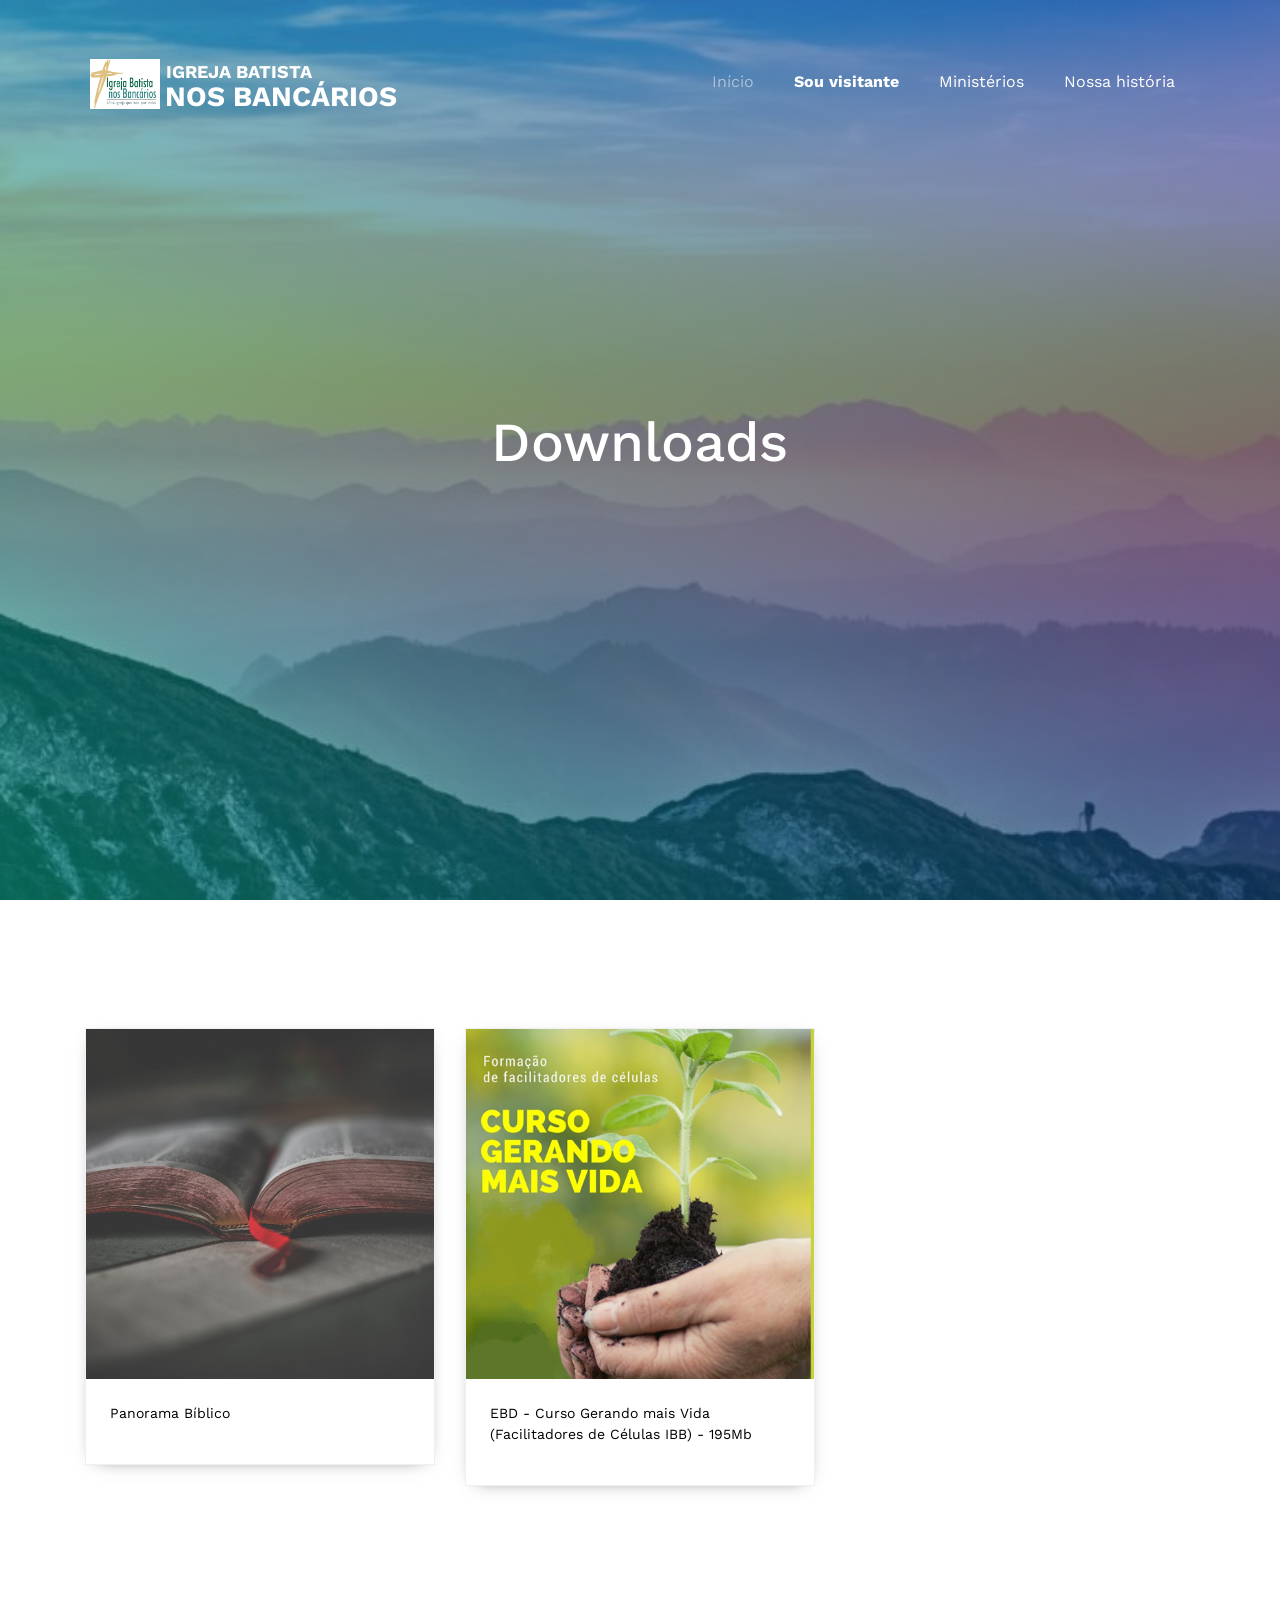
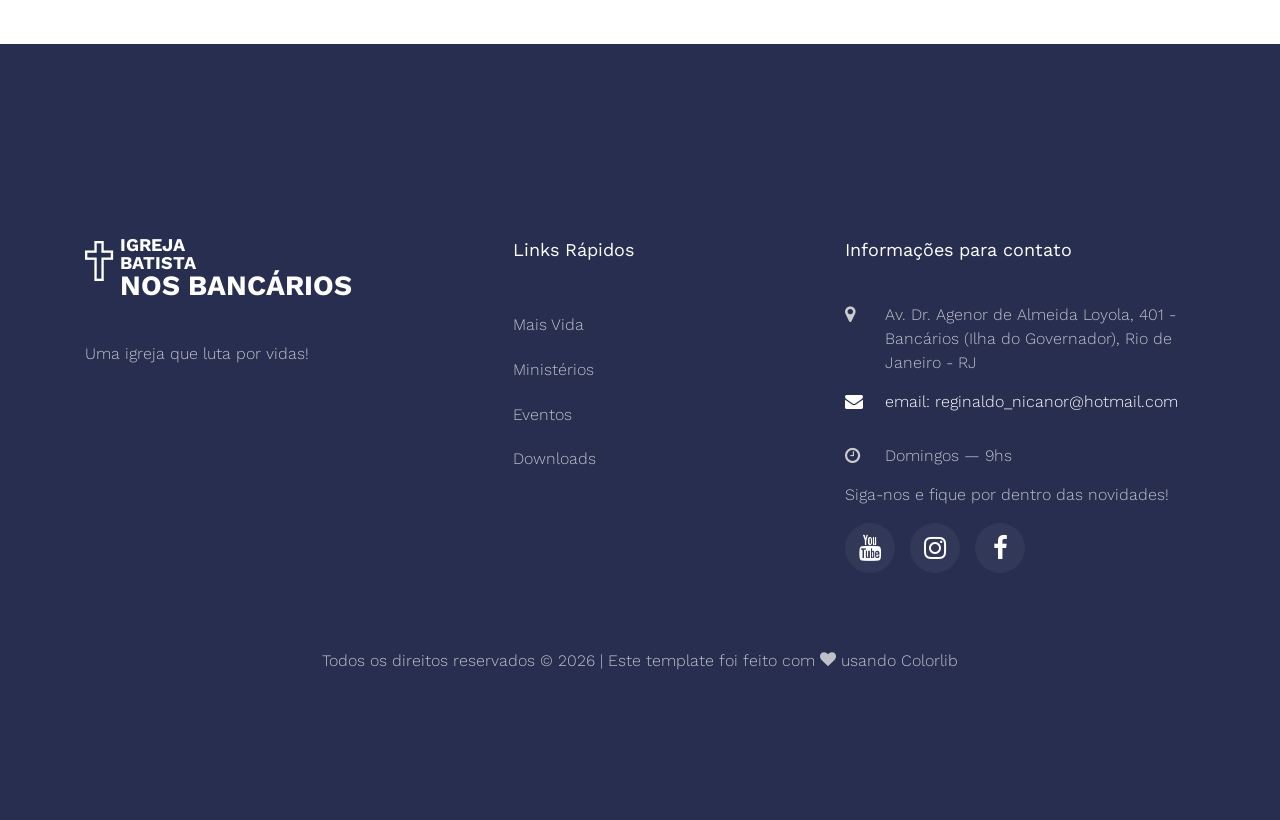
<file: arquivos.html>
<!DOCTYPE html>
<html lang="en">

<head>
  <title>Igreja Batista nos Bancários - Uma igreja que luta por vidas</title>
  <meta charset="utf-8">
  <meta name="viewport" content="width=device-width, initial-scale=1, shrink-to-fit=no">

  <link href="https://fonts.googleapis.com/css?family=Work+Sans:100,200,300,400,500,600,700,800" rel="stylesheet">

  <link rel="stylesheet" href="css/open-iconic-bootstrap.min.css">
  <link rel="stylesheet" href="css/animate.css">

  <link rel="stylesheet" href="css/owl.carousel.min.css">
  <link rel="stylesheet" href="css/owl.theme.default.min.css">
  <link rel="stylesheet" href="css/magnific-popup.css">

  <link rel="stylesheet" href="css/aos.css">

  <link rel="stylesheet" href="css/ionicons.min.css">

  <link rel="stylesheet" href="css/bootstrap-datepicker.css">
  <link rel="stylesheet" href="css/jquery.timepicker.css">


  <link rel="stylesheet" href="css/flaticon.css">
  <link rel="stylesheet" href="css/icomoon.css">
  <link rel="stylesheet" href="css/style.css">
</head>

<body>

  <nav class="navbar navbar-expand-lg navbar-dark ftco_navbar bg-dark ftco-navbar-light" id="ftco-navbar">
    <div class="container">
      <a class="navbar-brand" style="padding-left: 5px;" href="http://www.igrejabatistanosbancarios.org.br/">
        <img class="logoIgreja" src="images/logoBancarios.bmp" id="img-logo-w1" alt="Igreja Batista nos Bancários" />
        <span style="position: absolute; left: 45Px; top: -15px">&emsp;&emsp;Igreja Batista</span>
        <span class="nosBancarios">nos Bancários</span>
      </a>
      <button class="navbar-toggler" type="button" data-toggle="collapse" data-target="#ftco-nav" aria-controls="ftco-nav" aria-expanded="false"
        aria-label="Toggle navigation">
        <span class="oi oi-menu"></span>
      </button>

      <div class="collapse navbar-collapse" id="ftco-nav">
        <ul class="navbar-nav ml-auto">
          <li class="nav-item active">
            <a href="index.html" class="nav-link">Início</a>
          </li>
          <li class="nav-item">
            <a href="visitante.html" class="nav-link">
              <strong>Sou visitante</strong>
            </a>
          </li>
          <li class="nav-item">
            <a href="ministerios.html" class="nav-link">Ministérios</a>
          </li>
          <li class="nav-item">
            <a href="historia.html" class="nav-link">Nossa história</a>
          </li>
        </ul>
      </div>
    </div>
  </nav>
  <!-- END nav -->

  <section id="home" class="video-hero js-fullheight" style="height: 700px; background-image: url(images/backgroundigreja.jpg);  background-size:cover; background-position: center center;background-attachment:fixed;"
    data-section="home">
    <div class="overlay js-fullheight"></div>
    <div class="container">
      <div class="row no-gutters slider-text js-fullheight align-items-center justify-content-center" data-scrollax-parent="true">
        <div class="col-md-10 ftco-animate text-center" data-scrollax=" properties: { translateY: '70%' }">
          <h1 class="mb-3 mt-0 bread" data-scrollax="properties: { translateY: '30%', opacity: 1.6 }">Downloads</h1>

        </div>
      </div>
    </div>
  </section>

  <section class="ftco-section">
    <div class="container">
      <div class="row">
        <div class="col-md-4 ftco-animate">
          <div class="blog-entry">
            <a href="#" class="block-20" style="background-image: url('images/biblia2.jpg');">
            </a>
            <div class="text p-4 d-block">
              <h3 class="heading">
                <a href="/files/panorama_Bíblico.pdf" type="application/pdf">Panorama Bíblico</a>
              </h3>
            </div>
          </div>
        </div>
        <div class="col-md-4 ftco-animate">
          <div class="blog-entry">
            <a href="#" class="block-20" style="background-image: url('images/gerandoMaisVida.png');">
            </a>
            <div class="text p-4 d-block">
              <h3 class="heading">
                <a href="https://1drv.ms/u/s!Al_tqEiuVCoqpm-7AZUnjaankSBA" type="application/pdf">EBD - Curso Gerando mais Vida (Facilitadores de Células IBB) - 195Mb</a>
              </h3>
            </div>
          </div>
        </div>
      </div>
  </section>

  <footer class="ftco-footer ftco-bg-dark ftco-section">
    <div class="container">
      <div class="row mb-5">
        <div class="col-md">
          <div class="ftco-footer-widget mb-4">
            <h2 class="logo">
              <i class="flaticon-cross">
                <a href="index.html">
              </i>
              <span>Igreja</span>
              <span>Batista</span>
              <span>nos Bancários
              </span>
              </a>
            </h2>
            <p>Uma igreja que luta por vidas!</p>
          </div>
        </div>
        <div class="col-md">
          <div class="ftco-footer-widget mb-4 ml-md-5">
            <h2 class="ftco-heading-2">Links Rápidos</h2>
            <ul class="list-unstyled">
              <li>
                <a href="https://www.facebook.com/JuventudeMaisVida/" class="py-2 d-block">Mais Vida</a>
              </li>
              <li>
                <a href="ministerios.html" class="py-2 d-block">Ministérios</a>
              </li>
              <li>
                <a href="#l1" class="py-2 d-block">Eventos</a>
              </li>
              <li>
                <a href="arquivos.html" class="py-2 d-block">Downloads</a>
              </li>
            </ul>
          </div>
        </div>
        <div class="col-md">
          <div class="ftco-footer-widget mb-4">
            <h2 class="ftco-heading-2">Informações para contato</h2>
            <div class="block-23 mb-3">
              <ul>
                <li>
                  <span class="icon icon-map-marker"></span>
                  <span class="text">Av. Dr. Agenor de Almeida Loyola, 401 - Bancários (Ilha do Governador), Rio de Janeiro - RJ</span>
                </li>
                <!-- <li><a href="#"><span class="icon icon-phone"></span><span class="text">telefone</span></a></li> -->
                <li>
                  <a href="#">
                    <span class="icon icon-envelope"></span>
                    <span class="text">email: reginaldo_nicanor@hotmail.com
                    </span>
                  </a>
                </li>
                <li>
                  <span class="icon icon-clock-o"></span>
                  <span class="text">Domingos &mdash; 9hs</span>
                </li>
                <li>
                  <span class="text">Siga-nos e fique por dentro das novidades!</span>
                </li>
              </ul>
            </div>
            <ul class="ftco-footer-social list-unstyled float-md-left float-lft">
              <li class="ftco-animate">
                    <a href="https://www.youtube.com/channel/UCk3xc1jV3slm47F_EXBStCA">
                      <span class="icon-youtube"></span>
                    </a>
              </li>
              <li class="ftco-animate">
                <a href="https://www.instagram.com/igbatistabancarios/">
                  <span class="icon-instagram"></span>
                </a>
              </li>
              <li class="ftco-animate">
                <a href="https://www.facebook.com/groups/218607848238713/">
                  <span class="icon-facebook"></span>
                </a>
              </li>
            </ul>
          </div>
        </div>
      </div>
      <div class="row">
        <div class="col-md-12 text-center">

          <p>
            <!-- Link back to Colorlib can't be removed. Template is licensed under CC BY 3.0. -->
            Todos os direitos reservados &copy;
            <script>document.write(new Date().getFullYear());</script> | Este template foi feito com
            <i class="icon-heart" aria-hidden="true"></i> usando
            <a href="https://colorlib.com" target="_blank">Colorlib</a>
            <!-- Link back to Colorlib can't be removed. Template is licensed under CC BY 3.0. -->
          </p>
        </div>
      </div>
    </div>
  </footer>




  <!-- loader -->
  <div id="ftco-loader" class="show fullscreen">
    <svg class="circular" width="48px" height="48px">
      <circle class="path-bg" cx="24" cy="24" r="22" fill="none" stroke-width="4" stroke="#eeeeee" />
      <circle class="path" cx="24" cy="24" r="22" fill="none" stroke-width="4" stroke-miterlimit="10" stroke="#F96D00" />
    </svg>
  </div>


  <script src="js/jquery.min.js"></script>
  <script src="js/jquery-migrate-3.0.1.min.js"></script>
  <script src="js/popper.min.js"></script>
  <script src="js/bootstrap.min.js"></script>
  <script src="js/jquery.easing.1.3.js"></script>
  <script src="js/jquery.waypoints.min.js"></script>
  <script src="js/jquery.stellar.min.js"></script>
  <script src="js/owl.carousel.min.js"></script>
  <script src="js/jquery.magnific-popup.min.js"></script>
  <script src="js/aos.js"></script>
  <script src="js/jquery.animateNumber.min.js"></script>
  <script src="js/bootstrap-datepicker.js"></script>
  <!-- <script src="js/jquery.timepicker.min.js"></script> -->
  <script src="js/jquery.mb.YTPlayer.min.js"></script>
  <script src="js/scrollax.min.js"></script>
  <!-- <script src="https://maps.googleapis.com/maps/api/js?key=AIzaSyBVWaKrjvy3MaE7SQ74_uJiULgl1JY0H2s&sensor=false"></script> -->
  <!-- <script src="js/google-map.js"></script> -->
  <script src="js/main.js"></script>

</body>

</html>
</file>
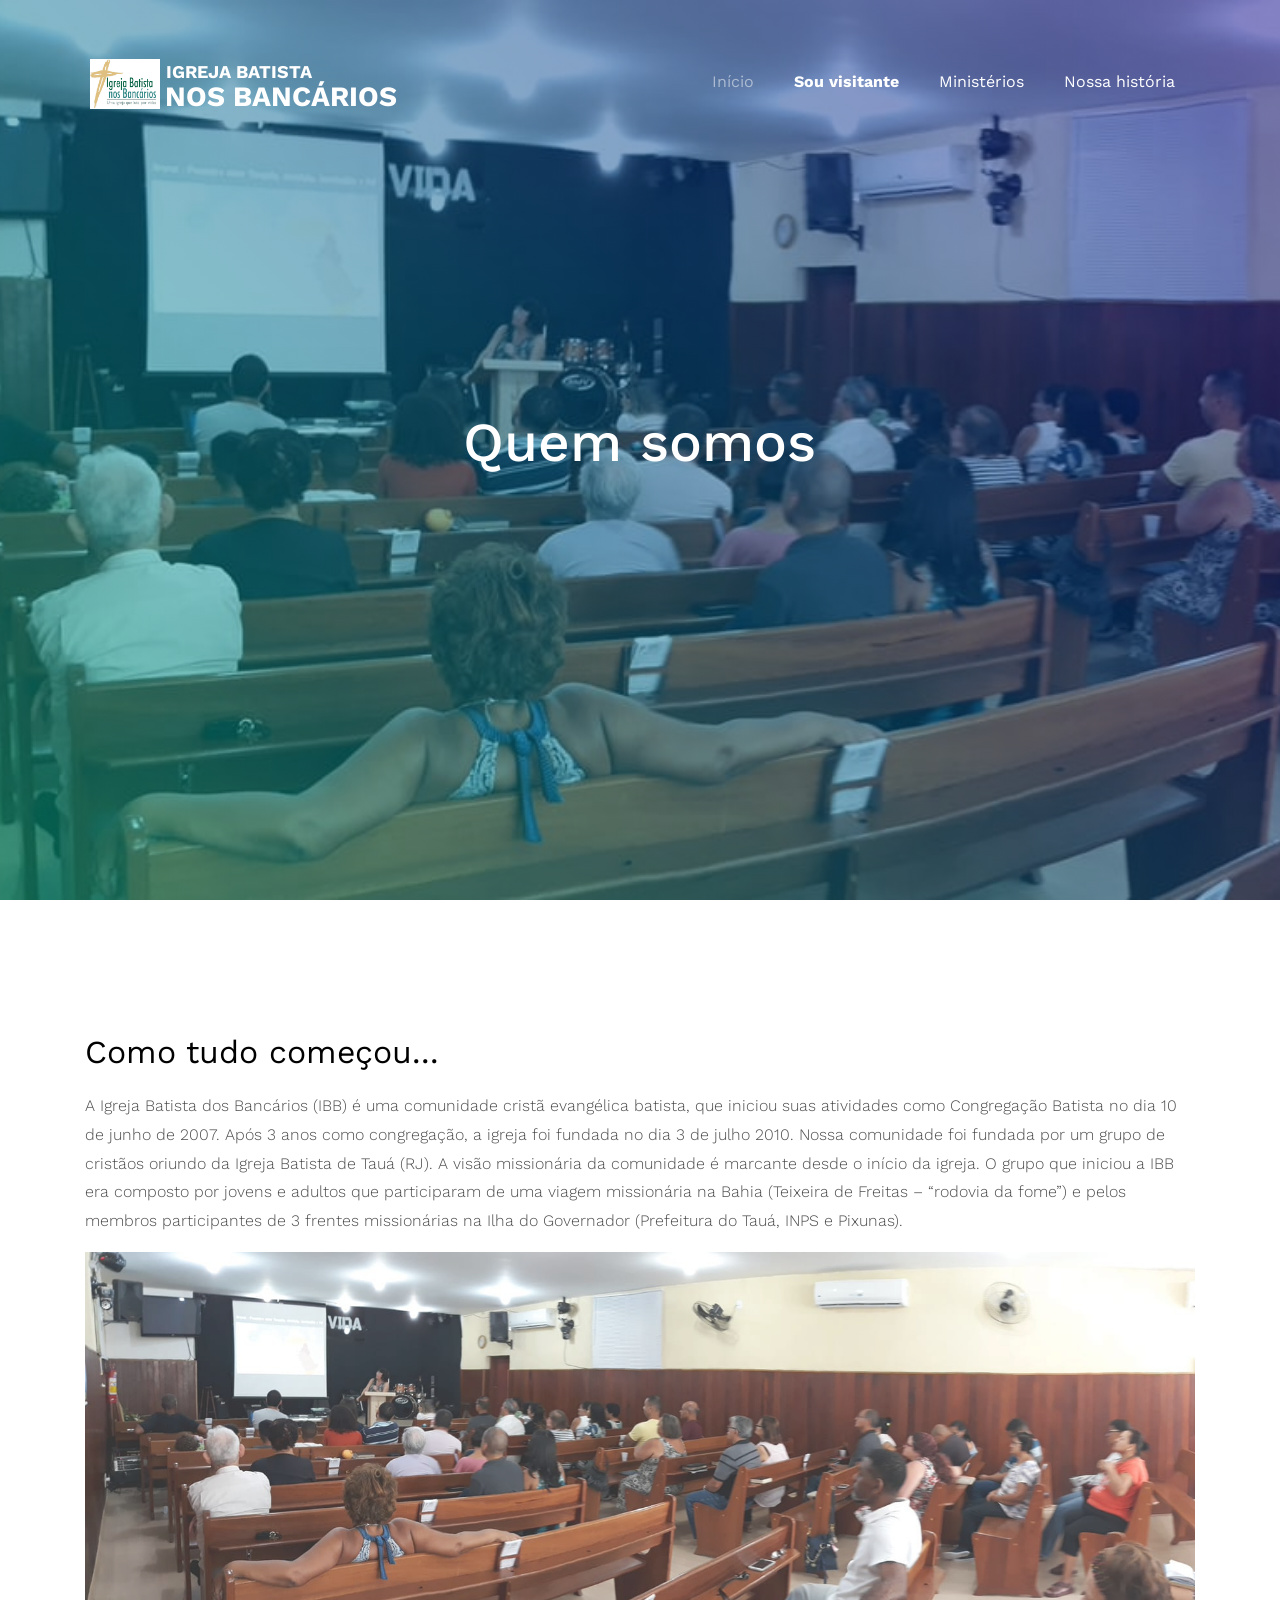
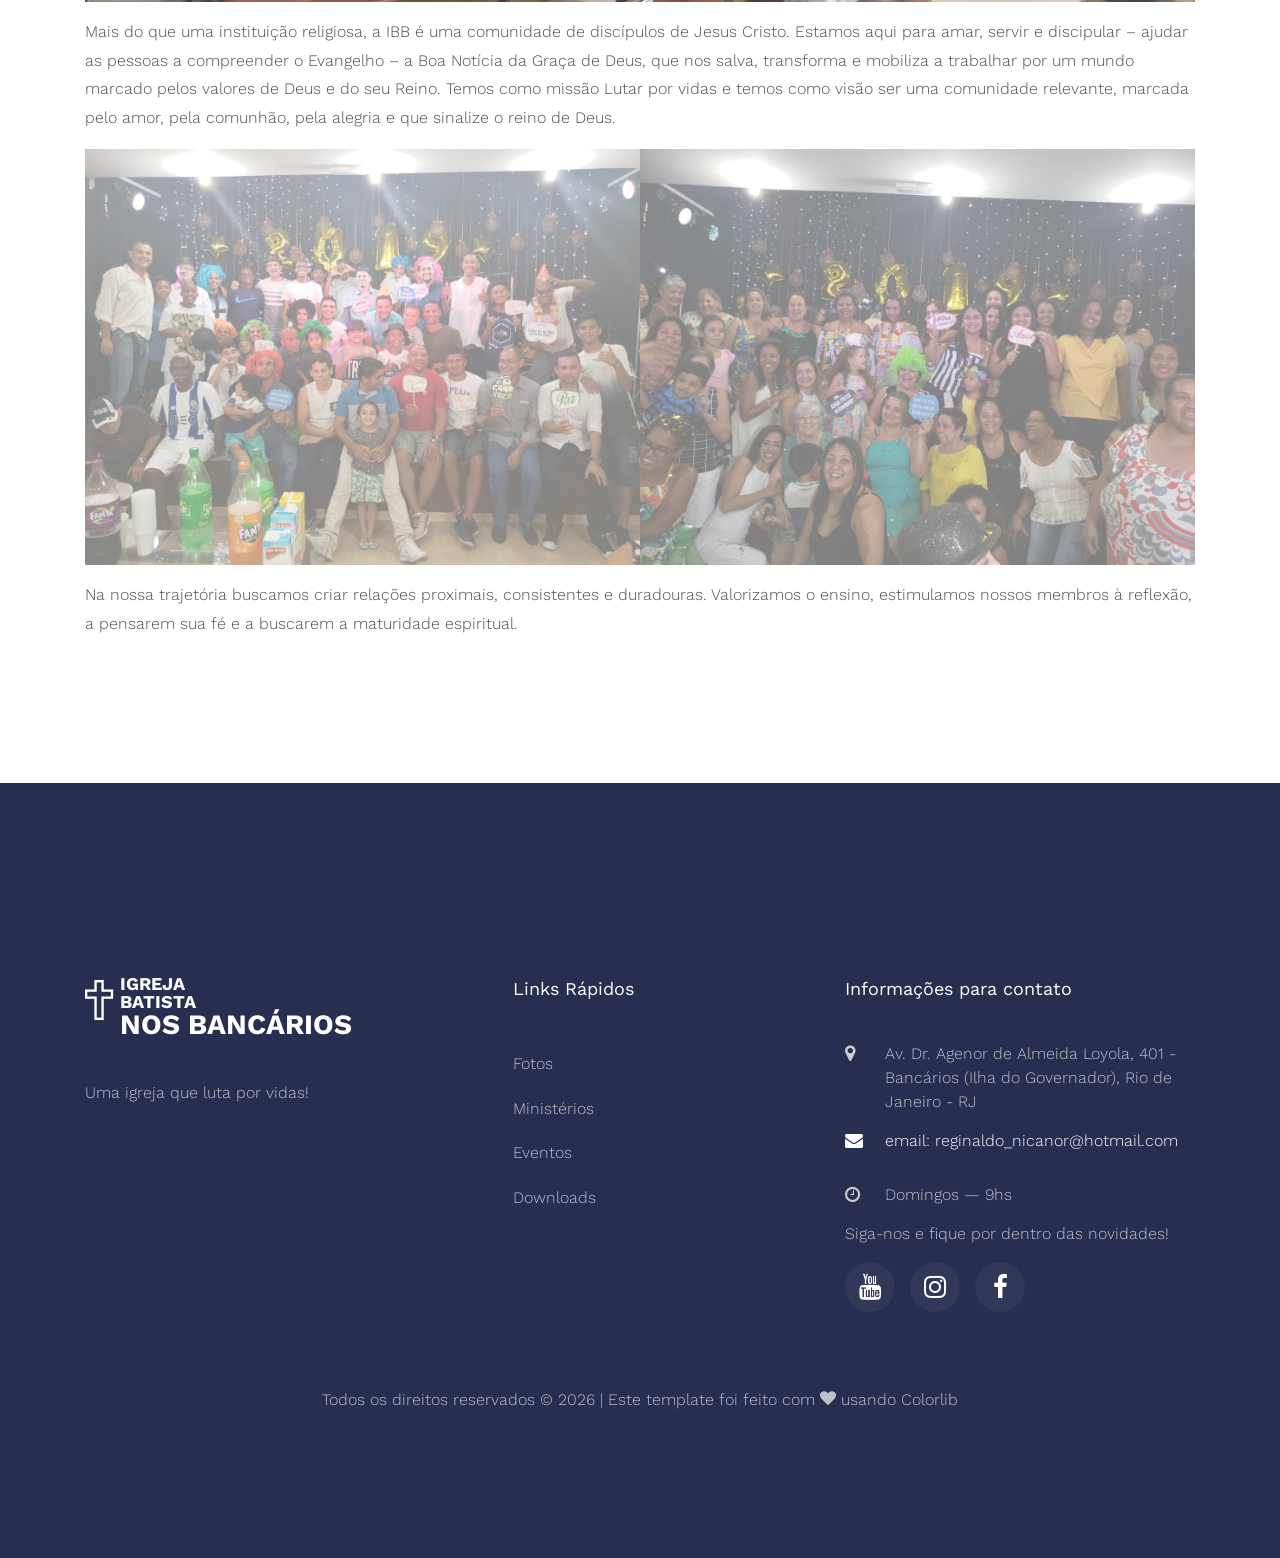
<file: historia.html>
<!DOCTYPE html>
<html lang="en">

<head>
  <title>Igreja Batista nos Bancários - Uma igreja que luta por vidas</title>
  <meta charset="utf-8">
  <meta name="viewport" content="width=device-width, initial-scale=1, shrink-to-fit=no">

  <link href="https://fonts.googleapis.com/css?family=Work+Sans:100,200,300,400,500,600,700,800" rel="stylesheet">

  <link rel="stylesheet" href="css/open-iconic-bootstrap.min.css">
  <link rel="stylesheet" href="css/animate.css">

  <link rel="stylesheet" href="css/owl.carousel.min.css">
  <link rel="stylesheet" href="css/owl.theme.default.min.css">
  <link rel="stylesheet" href="css/magnific-popup.css">

  <link rel="stylesheet" href="css/aos.css">

  <link rel="stylesheet" href="css/ionicons.min.css">

  <link rel="stylesheet" href="css/bootstrap-datepicker.css">
  <link rel="stylesheet" href="css/jquery.timepicker.css">


  <link rel="stylesheet" href="css/flaticon.css">
  <link rel="stylesheet" href="css/icomoon.css">
  <link rel="stylesheet" href="css/style.css">
</head>

<body>

  <nav class="navbar navbar-expand-lg navbar-dark ftco_navbar bg-dark ftco-navbar-light" id="ftco-navbar">
    <div class="container">
      <a class="navbar-brand" style="padding-left: 5px;" href="http://www.igrejabatistanosbancarios.org.br/">
        <img class="logoIgreja" src="images/logoBancarios.bmp" id="img-logo-w1" alt="Igreja Batista nos Bancários" />
        <span style="position: absolute; left: 45Px; top: -15px">&emsp;&emsp;Igreja Batista</span>
        <span class="nosBancarios">nos Bancários</span>
      </a>
      <button class="navbar-toggler" type="button" data-toggle="collapse" data-target="#ftco-nav" aria-controls="ftco-nav" aria-expanded="false"
        aria-label="Toggle navigation">
        <span class="oi oi-menu"></span> Menu
      </button>

      <div class="collapse navbar-collapse" id="ftco-nav">
        <ul class="navbar-nav ml-auto">
          <li class="nav-item active">
            <a href="index.html" class="nav-link">Início</a>
          </li>
          <li class="nav-item">
            <a href="visitante.html" class="nav-link">
              <strong>Sou visitante</strong>
            </a>
          </li>
          <li class="nav-item">
            <a href="ministerios.html" class="nav-link">Ministérios</a>
          </li>
          <li class="nav-item">
            <a href="historia.html" class="nav-link">Nossa história</a>
          </li>
        </ul>
      </div>
    </div>
  </nav>
  <!-- END nav -->

  <section id="home" class="video-hero js-fullheight" style="height: 700px; background-image: url(images/igreja.jpg);  background-size:cover; background-position: right 85% bottom 60%;;background-attachment:fixed;"
    data-section="home">
    <div class="overlay js-fullheight"></div>
    <div class="container">
      <div class="row no-gutters slider-text js-fullheight align-items-center justify-content-center" data-scrollax-parent="true">
        <div class="col-md-10 ftco-animate text-center" data-scrollax=" properties: { translateY: '70%' }">
          <h1 class="mb-3 mt-0 bread" data-scrollax="properties: { translateY: '30%', opacity: 1.6 }">Quem somos</h1>
        </div>
      </div>
    </div>
  </section>

  <section class="ftco-section ftco-degree-bg">
    <div class="container">
      <div class="row">
        <div class="col-md-12 ftco-animate">
          <h2 class="mb-3">Como tudo começou...</h2>
          <p>A Igreja Batista dos Bancários (IBB) é uma comunidade cristã evangélica batista, que iniciou suas atividades como
            Congregação Batista no dia 10 de junho de 2007. Após 3 anos como congregação, a igreja foi fundada no dia 3 de
            julho 2010. Nossa comunidade foi fundada por um grupo de cristãos oriundo da Igreja Batista de Tauá (RJ). A visão
            missionária da comunidade é marcante desde o início da igreja. O grupo que iniciou a IBB era composto por jovens
            e adultos que participaram de uma viagem missionária na Bahia (Teixeira de Freitas – “rodovia da fome”) e pelos
            membros participantes de 3 frentes missionárias na Ilha do Governador (Prefeitura do Tauá, INPS e Pixunas). </p>
          <p>
            <img src="images/igreja.jpg" alt="" class="img-fluid" style="opacity: 0.8;">
          </p>
          <p>Mais do que uma instituição religiosa, a IBB é uma comunidade de discípulos de Jesus Cristo. Estamos aqui para
            amar, servir e discipular – ajudar as pessoas a compreender o Evangelho – a Boa Notícia da Graça de Deus, que
            nos salva, transforma e mobiliza a trabalhar por um mundo marcado pelos valores de Deus e do seu Reino. Temos
            como missão Lutar por vidas e temos como visão ser uma comunidade relevante, marcada pelo amor, pela comunhão,
            pela alegria e que sinalize o reino de Deus. </p>
          <p>
            <img src="images/image.jpg" alt="" class="img-fluid" style="opacity: 0.5;">
          </p>
          <p>Na nossa trajetória buscamos criar relações proximais, consistentes e duradouras. Valorizamos o ensino, estimulamos
            nossos membros à reflexão, a pensarem sua fé e a buscarem a maturidade espiritual.</p>
        </div>
        <!-- .col-md-8 -->
      </div>
    </div>
  </section>
  <!-- .section -->

  <footer class="ftco-footer ftco-bg-dark ftco-section">
    <div class="container">
      <div class="row mb-5">
        <div class="col-md">
          <div class="ftco-footer-widget mb-4">
            <h2 class="logo">
              <i class="flaticon-cross">
                <a href="index.html">
              </i>
              <span>Igreja</span>
              <span>Batista</span>
              <span>nos Bancários
              </span>
              </a>
            </h2>
            <p>Uma igreja que luta por vidas!</p>
          </div>
        </div>
        <div class="col-md">
          <div class="ftco-footer-widget mb-4 ml-md-5">
            <h2 class="ftco-heading-2">Links Rápidos</h2>
            <ul class="list-unstyled">
              <li>
                <a href="memorias.html" class="py-2 d-block">Fotos</a>
              </li>
              <li>
                <a href="ministerios.html" class="py-2 d-block">Ministérios</a>
              </li>
              <li>
                <a href="#l1" class="py-2 d-block">Eventos</a>
              </li>
              <li>
                <a href="arquivos.html" class="py-2 d-block">Downloads</a>
              </li>
            </ul>
          </div>
        </div>
        <div class="col-md">
          <div class="ftco-footer-widget mb-4">
            <h2 class="ftco-heading-2">Informações para contato</h2>
            <div class="block-23 mb-3">
              <ul>
                <li>
                  <span class="icon icon-map-marker"></span>
                  <span class="text">Av. Dr. Agenor de Almeida Loyola, 401 - Bancários (Ilha do Governador), Rio de Janeiro - RJ</span>
                </li>
                <!-- <li><a href="#"><span class="icon icon-phone"></span><span class="text">telefone</span></a></li> -->
                <li>
                  <a href="#">
                    <span class="icon icon-envelope"></span>
                    <span class="text">email: reginaldo_nicanor@hotmail.com
                    </span>
                  </a>
                </li>
                <li>
                  <span class="icon icon-clock-o"></span>
                  <span class="text">Domingos &mdash; 9hs</span>
                </li>
                <li>
                  <span class="text">Siga-nos e fique por dentro das novidades!</span>
                </li>
              </ul>
            </div>
            <ul class="ftco-footer-social list-unstyled float-md-left float-lft">
              <li class="ftco-animate">
                    <a href="https://www.youtube.com/channel/UCk3xc1jV3slm47F_EXBStCA">
                      <span class="icon-youtube"></span>
                    </a>
              </li>
              <li class="ftco-animate">
                <a href="https://www.instagram.com/igbatistabancarios/">
                  <span class="icon-instagram"></span>
                </a>
              </li>
              <li class="ftco-animate">
                <a href="https://www.facebook.com/groups/218607848238713/">
                  <span class="icon-facebook"></span>
                </a>
              </li>
            </ul>
          </div>
        </div>
      </div>
      <div class="row">
        <div class="col-md-12 text-center">

          <p>
            <!-- Link back to Colorlib can't be removed. Template is licensed under CC BY 3.0. -->
            Todos os direitos reservados &copy;
            <script>document.write(new Date().getFullYear());</script> | Este template foi feito com
            <i class="icon-heart" aria-hidden="true"></i> usando
            <a href="https://colorlib.com" target="_blank">Colorlib</a>
            <!-- Link back to Colorlib can't be removed. Template is licensed under CC BY 3.0. -->
          </p>
        </div>
      </div>
    </div>
  </footer>


  <!-- loader -->
  <div id="ftco-loader" class="show fullscreen">
    <svg class="circular" width="48px" height="48px">
      <circle class="path-bg" cx="24" cy="24" r="22" fill="none" stroke-width="4" stroke="#eeeeee" />
      <circle class="path" cx="24" cy="24" r="22" fill="none" stroke-width="4" stroke-miterlimit="10" stroke="#F96D00" />
    </svg>
  </div>


  <script src="js/jquery.min.js"></script>
  <script src="js/jquery-migrate-3.0.1.min.js"></script>
  <script src="js/popper.min.js"></script>
  <script src="js/bootstrap.min.js"></script>
  <script src="js/jquery.easing.1.3.js"></script>
  <script src="js/jquery.waypoints.min.js"></script>
  <script src="js/jquery.stellar.min.js"></script>
  <script src="js/owl.carousel.min.js"></script>
  <script src="js/jquery.magnific-popup.min.js"></script>
  <script src="js/aos.js"></script>
  <script src="js/jquery.animateNumber.min.js"></script>
  <script src="js/bootstrap-datepicker.js"></script>
  <!-- <script src="js/jquery.timepicker.min.js"></script> -->
  <script src="js/jquery.mb.YTPlayer.min.js"></script>
  <script src="js/scrollax.min.js"></script>
  <!-- <script src="https://maps.googleapis.com/maps/api/js?key=AIzaSyBVWaKrjvy3MaE7SQ74_uJiULgl1JY0H2s&sensor=false"></script> -->
  <!-- <script src="js/google-map.js"></script> -->
  <script src="js/main.js"></script>

</body>

</html>
</file>
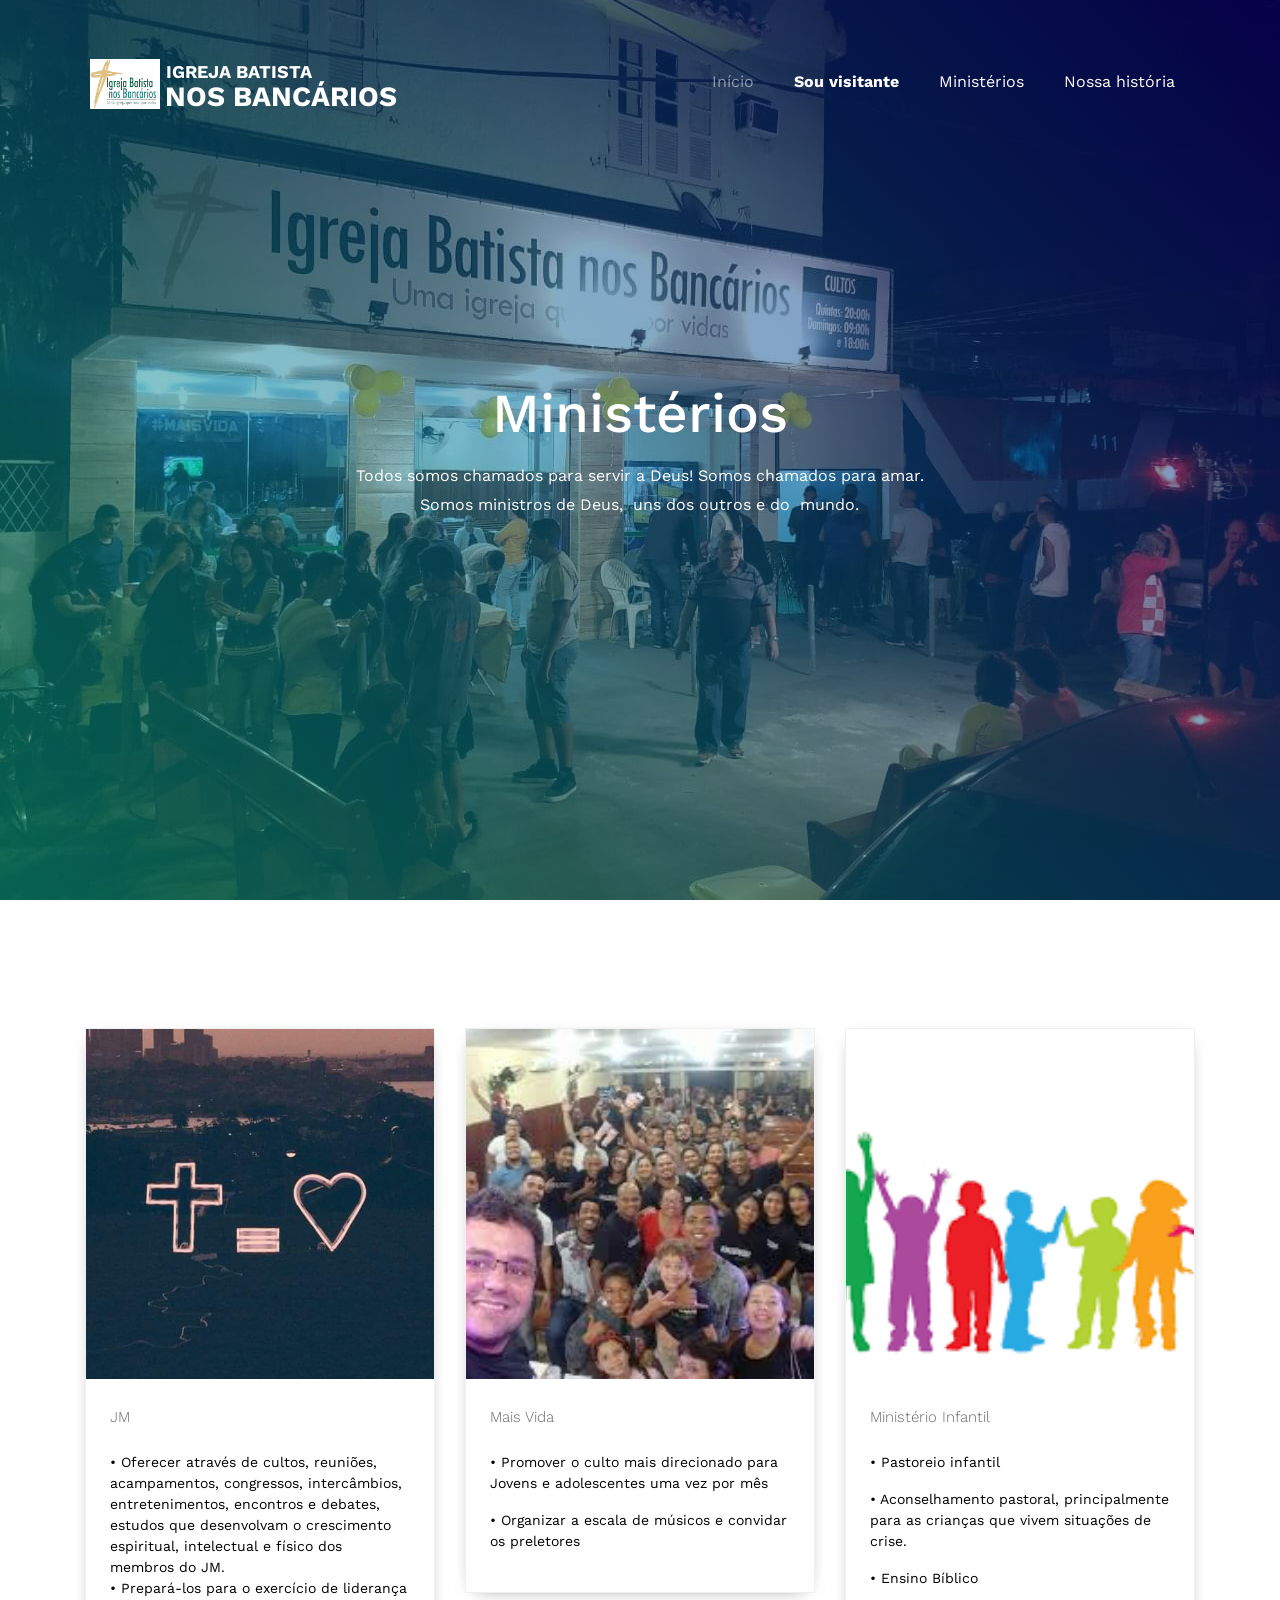
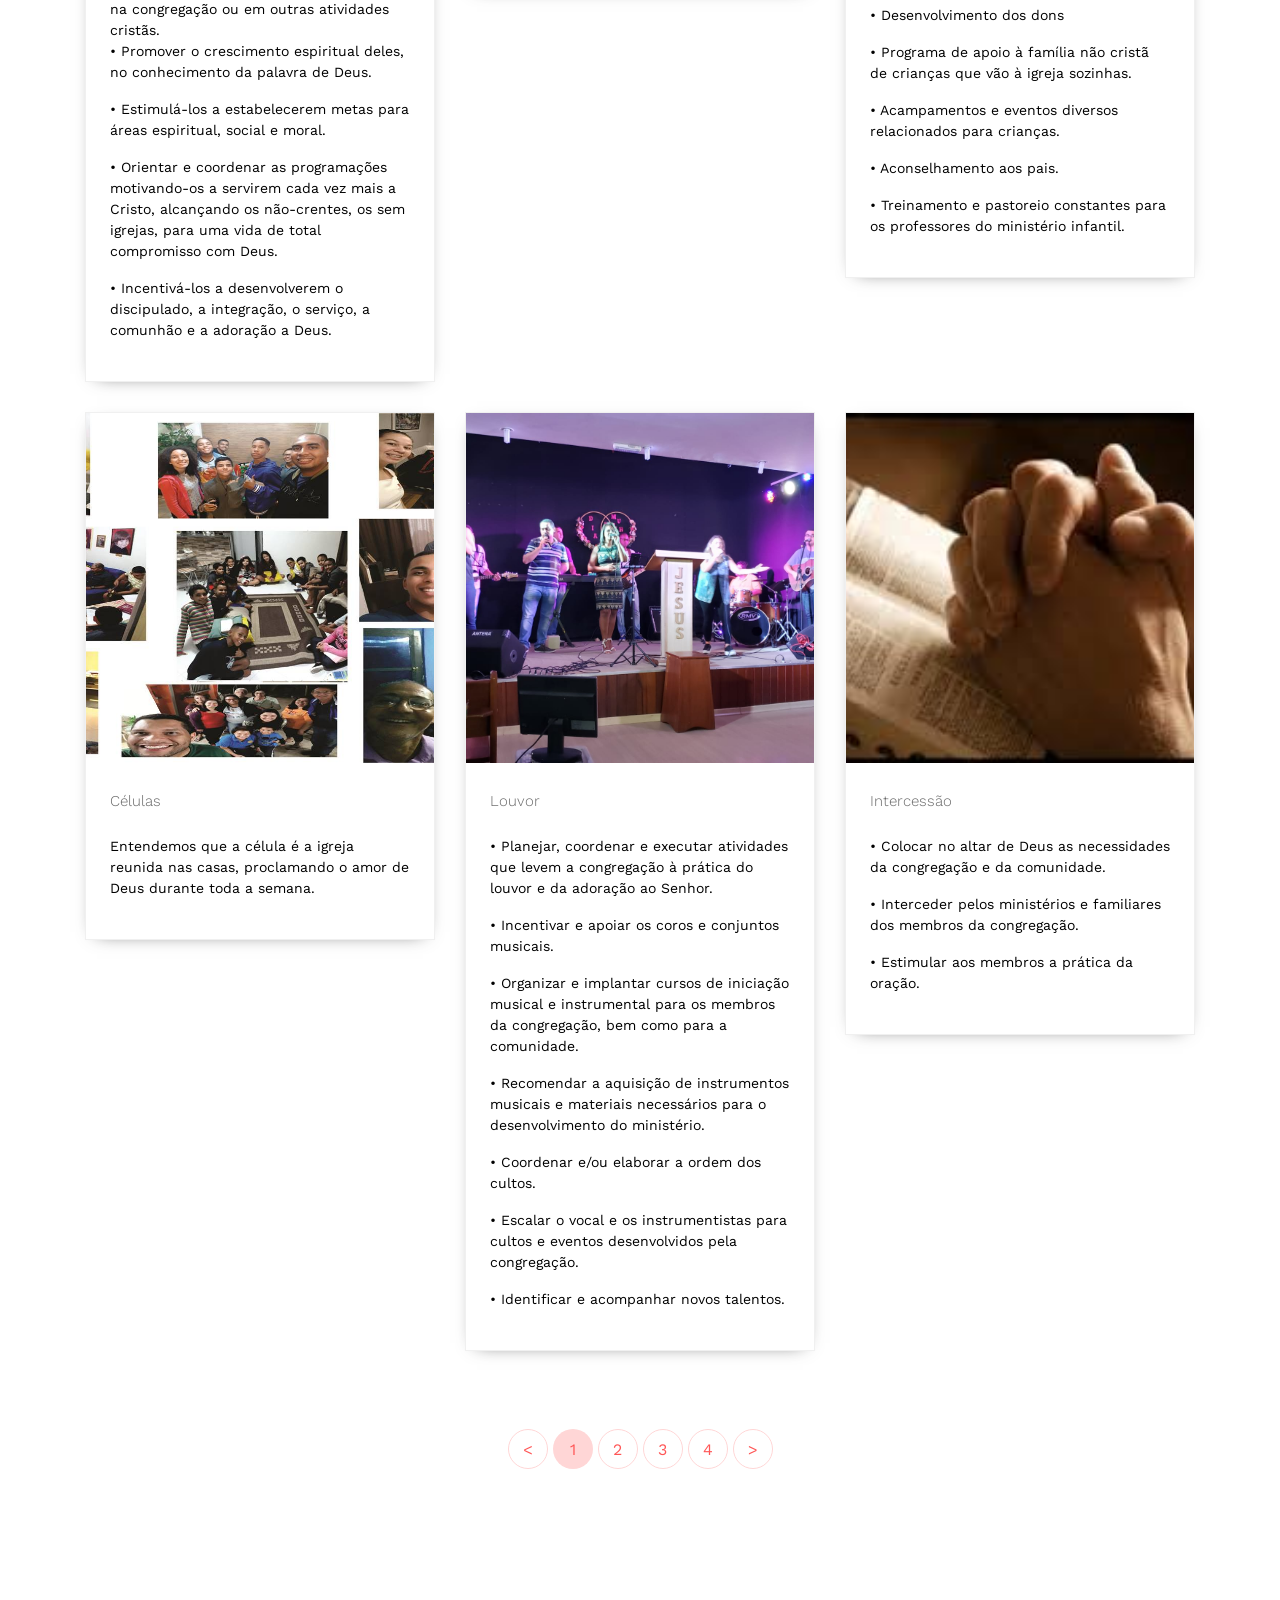
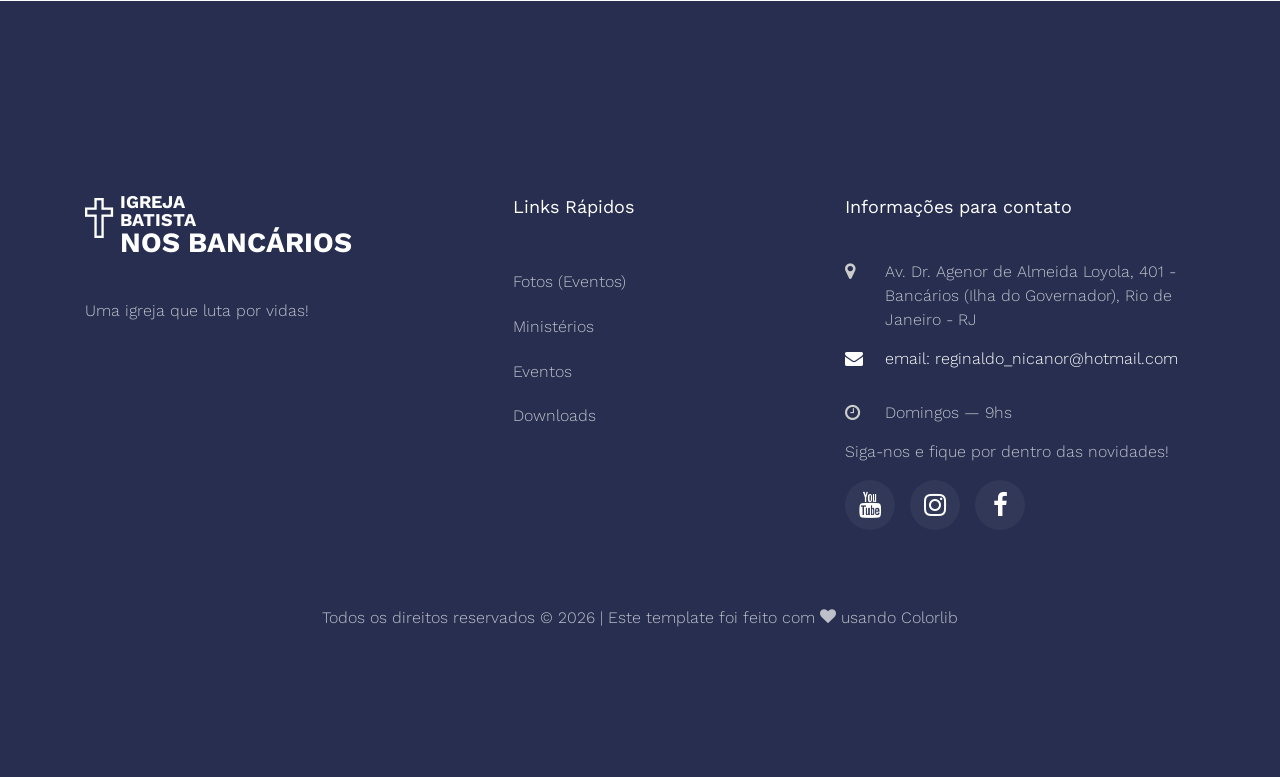
<file: ministerios.html>
<!DOCTYPE html>
<html lang="en">

<head>
  <title>Igreja Batista nos Bancários - Uma igreja que luta por vidas</title>
  <meta charset="utf-8">
  <meta name="viewport" content="width=device-width, initial-scale=1, shrink-to-fit=no">

  <link href="https://fonts.googleapis.com/css?family=Work+Sans:100,200,300,400,500,600,700,800" rel="stylesheet">

  <link rel="stylesheet" href="css/open-iconic-bootstrap.min.css">
  <link rel="stylesheet" href="css/animate.css">
  <link rel="stylesheet" href="css/owl.carousel.min.css">
  <link rel="stylesheet" href="css/owl.theme.default.min.css">
  <link rel="stylesheet" href="css/magnific-popup.css">
  <link rel="stylesheet" href="css/aos.css">
  <link rel="stylesheet" href="css/ionicons.min.css">
  <link rel="stylesheet" href="css/bootstrap-datepicker.css">
  <link rel="stylesheet" href="css/jquery.timepicker.css">
  <link rel="stylesheet" href="css/flaticon.css">
  <link rel="stylesheet" href="css/icomoon.css">
  <link rel="stylesheet" href="css/style.css">
</head>

<body>

  <nav class="navbar navbar-expand-lg navbar-dark ftco_navbar bg-dark ftco-navbar-light" id="ftco-navbar">
    <div class="container">
      <a class="navbar-brand" style="padding-left: 5px;" href="http://www.igrejabatistanosbancarios.org.br/">
        <img class="logoIgreja" src="images/logoBancarios.bmp" id="img-logo-w1" alt="Igreja Batista nos Bancários" />
        <span style="position: absolute; left: 45Px; top: -15px">&emsp;&emsp;Igreja Batista</span>
        <span class="nosBancarios">nos Bancários</span>
      </a>
      <button class="navbar-toggler" type="button" data-toggle="collapse" data-target="#ftco-nav" aria-controls="ftco-nav" aria-expanded="false"
        aria-label="Toggle navigation">
        <span class="oi oi-menu"></span> Menu
      </button>

      <div class="collapse navbar-collapse" id="ftco-nav">
        <ul class="navbar-nav ml-auto">
          <li class="nav-item active">
            <a href="index.html" class="nav-link">Início</a>
          </li>
          <li class="nav-item">
            <a href="visitante.html" class="nav-link">
              <strong>Sou visitante</strong>
            </a>
          </li>
          <li class="nav-item">
            <a href="ministerios.html" class="nav-link">Ministérios</a>
          </li>
          <li class="nav-item">
            <a href="historia.html" class="nav-link">Nossa história</a>
          </li>
        </ul>
      </div>
    </div>
  </nav>
  <!-- END nav -->

  <section id="home" class="video-hero js-fullheight" style="height: 700px; background-image: url(images/ibbancarios4.jpg);  background-size:cover; background-position: center center;background-attachment:fixed;"
    data-section="home">
    <div class="overlay js-fullheight"></div>
    <a class="player" data-property="{videoURL:'https://www.youtube.com/watch?v=HYGZUNdNehw',containment:'#home', showControls:false, optimizeDisplay: true , stopMovieOnBlur: true, showYTLogo:false, autoPlay:true, loop:true, mute:true, startAt:189, stopAt: 242, opacity:1, quality:'default'}"></a>

    <div class="container">
      <div class="row no-gutters slider-text js-fullheight align-items-center justify-content-center" data-scrollax-parent="true">
        <div class="col-md-10 ftco-animate text-center" data-scrollax=" properties: { translateY: '70%' }">
          <h1 class="mb-3 mt-0 bread" data-scrollax="properties: { translateY: '30%', opacity: 1.6 }">Ministérios</h1>
          <strong>Todos somos chamados para servir a Deus! Somos chamados para amar.</strong>
          </br>
          <strong>Somos ministros de Deus,  uns dos outros e do  mundo.</strong>
          </br>
        </div>
      </div>
    </div>
  </section>

  <section class="ftco-section">
    <div class="container">
      <div class="row">
        <div class="col-md-4 ftco-animate">
          <div class="blog-entry">
            <a href="#" class="block-20" style="background-image: url('images/jm.jpg');">
            </a>
            <div class="text p-4 d-block">
              <div class="meta mb-3">
                <div>
                  <a href="#">JM</a>
                </div>
              </div>
              <!-- <div class="  text-inner align-self-start"></div> -->
              <h5 class="heading">
                • Oferecer através de cultos, reuniões, acampamentos, congressos, intercâmbios, entretenimentos, encontros e debates, estudos
                que desenvolvam o crescimento espiritual, intelectual e físico dos membros do JM. </br>
                • Prepará-los para o exercício de liderança na congregação ou em outras atividades cristãs.
                <p> • Promover o crescimento espiritual deles, no conhecimento da palavra de Deus. </p>
                <p> • Estimulá-los a estabelecerem metas para áreas espiritual, social e moral. </p>
                <p> • Orientar e coordenar as programações motivando-os a servirem cada vez mais a Cristo, alcançando os não-crentes,
                  os sem igrejas, para uma vida de total compromisso com Deus. </p>
                <p> • Incentivá-los a desenvolverem o discipulado, a integração, o serviço, a comunhão e a adoração a Deus. </p>
              </h5>
            </div>
          </div>
        </div>
        <div class="col-md-4 ftco-animate">
          <div class="blog-entry" data-aos-delay="100">
            <a href="#" class="block-20" style="background-image: url('images/maisVida.jpeg');">
            </a>
            <div class="text p-4">
              <div class="meta mb-3">
                <div>
                  <a href="https://www.facebook.com/JuventudeMaisVida/">Mais Vida</a>
                </div>
              </div>
              <h5 class="heading">
                <a href="#">
                  <p> • Promover o culto mais direcionado para Jovens e adolescentes uma vez por mês
                    <p> • Organizar a escala de músicos e convidar os preletores
                </a>
              </h5>
            </div>
          </div>
        </div>
        <div class="col-md-4 ftco-animate">
          <div class="blog-entry" data-aos-delay="200">
            <a href="#" class="block-20" style="background-image: url('images/minInfantil.png');">
            </a>
            <div class="text p-4">
              <div class="meta mb-3">
                <div>
                  <a href="#">Ministério Infantil</a>
                </div>
              </div>
              <h5 class="heading">
                <a href="#">
                  <p> • Pastoreio infantil
                    <p> • Aconselhamento pastoral, principalmente para as crianças que vivem situações de crise.
                      <p> • Ensino Bíblico
                        <p> • Desenvolvimento dos dons
                          <p> • Programa de apoio à família não cristã de crianças que vão à igreja sozinhas.
                            <p> • Acampamentos e eventos diversos relacionados para crianças.
                              <p> • Aconselhamento aos pais.
                                <p> • Treinamento e pastoreio constantes para os professores do ministério infantil.
                </a>
              </h5>
            </div>
          </div>
        </div>
      </div>
      <div class="row">
        <div class="col-md-4 ftco-animate">
          <div class="blog-entry">
            <a href="celulas.html" class="block-20" style="background-image: url('images/celulas.jpg');">
            </a>
            <div class="text p-4 d-block">
              <div class="meta mb-3">
                <div>
                  <a href="#">Células</a>
                </div>

              </div>
              <h5 class="heading">
                <a href="#">Entendemos que a célula é a igreja reunida nas casas, proclamando o amor de Deus durante toda a semana.</a>
              </h5>
            </div>
          </div>
        </div>
        <div class="col-md-4 ftco-animate">
          <div class="blog-entry" data-aos-delay="100">
            <a href="#" class="block-20" style="background-image: url('images/minLouvor.jpeg');">
            </a>
            <div class="text p-4">
              <div class="meta mb-3">
                <div>
                  <a href="#">Louvor</a>
                </div>

              </div>
              <h5 class="heading">
                <a href="#">
                  <p> • Planejar, coordenar e executar atividades que levem a congregação à prática do louvor e da adoração ao
                    Senhor.
                    <p> • Incentivar e apoiar os coros e conjuntos musicais.
                      <p> • Organizar e implantar cursos de iniciação musical e instrumental para os membros da congregação,
                        bem como para a comunidade.
                        <p> • Recomendar a aquisição de instrumentos musicais e materiais necessários para o desenvolvimento
                          do ministério.
                          <p> • Coordenar e/ou elaborar a ordem dos cultos.
                            <p> • Escalar o vocal e os instrumentistas para cultos e eventos desenvolvidos pela congregação.
                              <p> • Identificar e acompanhar novos talentos.
                </a>
              </h5>
            </div>
          </div>
        </div>
        <div class="col-md-4 ftco-animate">
          <div class="blog-entry" data-aos-delay="200">
            <a href="#" class="block-20" style="background-image: url('images/minIntercessao.jpeg');">
            </a>
            <div class="text p-4">
              <div class="meta mb-3">
                <div>
                  <a href="#">Intercessão</a>
                </div>
              </div>
              <h5 class="heading">
                <a href="#">
                  <p> • Colocar no altar de Deus as necessidades da congregação e da comunidade.
                    <p> • Interceder pelos ministérios e familiares dos membros da congregação.
                      <p> • Estimular aos membros a prática da oração.
                </a>
              </h5>
            </div>
          </div>
        </div>
      </div>
    </div>
    <div class="row mt-5">
      <div class="col text-center">
        <div class="block-27">
          <ul>
            <li>
              <a href="#">&lt;</a>
            </li>
            <li class="active">
              <span>1</span>
            </li>
            <li>
              <a href="ministerios2.html">2</a>
            </li>
            <li>
              <a href="ministerios3.html">3</a>
            </li>
            <li>
              <a href="ministerios4.html">4</a>
            </li>
            <li>
              <a href="ministerios2.html">&gt;</a>
            </li>
          </ul>
        </div>
      </div>
    </div>
    </div>
  </section>

  <footer class="ftco-footer ftco-bg-dark ftco-section">
    <div class="container">
      <div class="row mb-5">
        <div class="col-md">
          <div class="ftco-footer-widget mb-4">
            <h2 class="logo">
              <i class="flaticon-cross">
                <a href="index.html">
              </i>
              <span>Igreja</span>
              <span>Batista</span>
              <span>nos Bancários
              </span>
              </a>
            </h2>
            <p>Uma igreja que luta por vidas!</p>
          </div>
        </div>
        <div class="col-md">
          <div class="ftco-footer-widget mb-4 ml-md-5">
            <h2 class="ftco-heading-2">Links Rápidos</h2>
            <ul class="list-unstyled">
              <li>
                <a href="memorias.html" class="py-2 d-block">Fotos (Eventos)</a>
              </li>
              <li>
                <a href="ministerios.html" class="py-2 d-block">Ministérios</a>
              </li>
              <li>
                <a href="#l1" class="py-2 d-block">Eventos</a>
              </li>
              <li>
                <a href="arquivos.html" class="py-2 d-block">Downloads</a>
              </li>
            </ul>
          </div>
        </div>
        <div class="col-md">
          <div class="ftco-footer-widget mb-4">
            <h2 class="ftco-heading-2">Informações para contato</h2>
            <div class="block-23 mb-3">
              <ul>
                <li>
                  <span class="icon icon-map-marker"></span>
                  <span class="text">Av. Dr. Agenor de Almeida Loyola, 401 - Bancários (Ilha do Governador), Rio de Janeiro - RJ</span>
                </li>
                <!-- <li><a href="#"><span class="icon icon-phone"></span><span class="text">telefone</span></a></li> -->
                <li>
                  <a href="#">
                    <span class="icon icon-envelope"></span>
                    <span class="text">email: reginaldo_nicanor@hotmail.com
                    </span>
                  </a>
                </li>
                <li>
                  <span class="icon icon-clock-o"></span>
                  <span class="text">Domingos &mdash; 9hs </span>
                </li>
                <li>
                  <span class="text">Siga-nos e fique por dentro das novidades!</span>
                </li>
              </ul>
            </div>
            <ul class="ftco-footer-social list-unstyled float-md-left float-lft">
              <li class="ftco-animate">
                    <a href="https://www.youtube.com/channel/UCk3xc1jV3slm47F_EXBStCA">
                      <span class="icon-youtube"></span>
                    </a>
              </li>
              <li class="ftco-animate">
                <a href="https://www.instagram.com/igbatistabancarios/">
                  <span class="icon-instagram"></span>
                </a>
              </li>
              <li class="ftco-animate">
                <a href="https://www.facebook.com/groups/218607848238713/">
                  <span class="icon-facebook"></span>
                </a>
              </li>
            </ul>
          </div>
        </div>
      </div>
      <div class="row">
        <div class="col-md-12 text-center">

          <p>
            <!-- Link back to Colorlib can't be removed. Template is licensed under CC BY 3.0. -->
            Todos os direitos reservados &copy;
            <script>document.write(new Date().getFullYear());</script> | Este template foi feito com
            <i class="icon-heart" aria-hidden="true"></i> usando
            <a href="https://colorlib.com" target="_blank">Colorlib</a>
            <!-- Link back to Colorlib can't be removed. Template is licensed under CC BY 3.0. -->
          </p>
        </div>
      </div>
    </div>
  </footer>

  <!-- loader -->
  <div id="ftco-loader" class="show fullscreen">
    <svg class="circular" width="48px" height="48px">
      <circle class="path-bg" cx="24" cy="24" r="22" fill="none" stroke-width="4" stroke="#eeeeee" />
      <circle class="path" cx="24" cy="24" r="22" fill="none" stroke-width="4" stroke-miterlimit="10" stroke="#F96D00" />
    </svg>
  </div>


  <script src="js/jquery.min.js"></script>
  <script src="js/jquery-migrate-3.0.1.min.js"></script>
  <script src="js/popper.min.js"></script>
  <script src="js/bootstrap.min.js"></script>
  <script src="js/jquery.easing.1.3.js"></script>
  <script src="js/jquery.waypoints.min.js"></script>
  <script src="js/jquery.stellar.min.js"></script>
  <script src="js/owl.carousel.min.js"></script>
  <script src="js/jquery.magnific-popup.min.js"></script>
  <script src="js/aos.js"></script>
  <script src="js/jquery.animateNumber.min.js"></script>
  <script src="js/bootstrap-datepicker.js"></script>
  <!-- <script src="js/jquery.timepicker.min.js"></script> -->
  <script src="js/jquery.mb.YTPlayer.min.js"></script>
  <script src="js/scrollax.min.js"></script>
  <!-- <script src="https://maps.googleapis.com/maps/api/js?key=AIzaSyBVWaKrjvy3MaE7SQ74_uJiULgl1JY0H2s&sensor=false"></script> -->
  <!-- <script src="js/google-map.js"></script> -->
  <script src="js/main.js"></script>

</body>

</html>
</file>
<file: css/flaticon.css>
/*
  	Flaticon icon font: Flaticon
  	Creation date: 05/08/2018 08:44
  	*/


@font-face {
  font-family: "Flaticon";
  src: url("../fonts/flaticon/font/Flaticon.eot");
  src: url("../fonts/flaticon/font/Flaticon.eot?#iefix") format("embedded-opentype"),
       url("../fonts/flaticon/font/Flaticon.woff") format("woff"),
       url("../fonts/flaticon/font/Flaticon.ttf") format("truetype"),
       url("../fonts/flaticon/font/Flaticon.svg#Flaticon") format("svg");
  font-weight: normal;
  font-style: normal;
}

@media screen and (-webkit-min-device-pixel-ratio:0) {
  @font-face {
    font-family: "Flaticon";
    src: url("../fonts/flaticon/font/Flaticon.svg#Flaticon") format("svg");
  }
}

[class^="flaticon-"]:before, [class*=" flaticon-"]:before,
[class^="flaticon-"]:after, [class*=" flaticon-"]:after {   
  font-family: Flaticon;
  font-style: normal;
  font-weight: normal;
  font-variant: normal;
  text-transform: none;
  line-height: 1;

  /* Better Font Rendering =========== */
  -webkit-font-smoothing: antialiased;
  -moz-osx-font-smoothing: grayscale;
}

.flaticon-cross:before { content: "\f100"; }
.flaticon-maternity:before { content: "\f101"; }
.flaticon-pray:before { content: "\f102"; }
.flaticon-podcast:before { content: "\f103"; }
.flaticon-planet-earth:before { content: "\f104"; }
</file>
<file: css/icomoon.css>
@font-face {
  font-family: 'icomoon';
  src:  url('../fonts/icomoon/icomoon.eot?6tt51o');
  src:  url('../fonts/icomoon/icomoon.eot?6tt51o#iefix') format('embedded-opentype'),
    url('../fonts/icomoon/icomoon.ttf?6tt51o') format('truetype'),
    url('../fonts/icomoon/icomoon.woff?6tt51o') format('woff'),
    url('../fonts/icomoon/icomoon.svg?6tt51o#icomoon') format('svg');
  font-weight: normal;
  font-style: normal;
}

[class^="icon-"], [class*=" icon-"] {
  /* use !important to prevent issues with browser extensions that change fonts */
  font-family: 'icomoon' !important;
  speak: none;
  font-style: normal;
  font-weight: normal;
  font-variant: normal;
  text-transform: none;
  line-height: 1;

  /* Better Font Rendering =========== */
  -webkit-font-smoothing: antialiased;
  -moz-osx-font-smoothing: grayscale;
}

.icon-asterisk:before {
  content: "\f069";
}
.icon-plus:before {
  content: "\f067";
}
.icon-question:before {
  content: "\f128";
}
.icon-minus:before {
  content: "\f068";
}
.icon-glass:before {
  content: "\f000";
}
.icon-music:before {
  content: "\f001";
}
.icon-search:before {
  content: "\f002";
}
.icon-envelope-o:before {
  content: "\f003";
}
.icon-heart:before {
  content: "\f004";
}
.icon-star:before {
  content: "\f005";
}
.icon-star-o:before {
  content: "\f006";
}
.icon-user:before {
  content: "\f007";
}
.icon-film:before {
  content: "\f008";
}
.icon-th-large:before {
  content: "\f009";
}
.icon-th:before {
  content: "\f00a";
}
.icon-th-list:before {
  content: "\f00b";
}
.icon-check:before {
  content: "\f00c";
}
.icon-close:before {
  content: "\f00d";
}
.icon-remove:before {
  content: "\f00d";
}
.icon-times:before {
  content: "\f00d";
}
.icon-search-plus:before {
  content: "\f00e";
}
.icon-search-minus:before {
  content: "\f010";
}
.icon-power-off:before {
  content: "\f011";
}
.icon-signal:before {
  content: "\f012";
}
.icon-cog:before {
  content: "\f013";
}
.icon-gear:before {
  content: "\f013";
}
.icon-trash-o:before {
  content: "\f014";
}
.icon-home:before {
  content: "\f015";
}
.icon-file-o:before {
  content: "\f016";
}
.icon-clock-o:before {
  content: "\f017";
}
.icon-road:before {
  content: "\f018";
}
.icon-download:before {
  content: "\f019";
}
.icon-arrow-circle-o-down:before {
  content: "\f01a";
}
.icon-arrow-circle-o-up:before {
  content: "\f01b";
}
.icon-inbox:before {
  content: "\f01c";
}
.icon-play-circle-o:before {
  content: "\f01d";
}
.icon-repeat:before {
  content: "\f01e";
}
.icon-rotate-right:before {
  content: "\f01e";
}
.icon-refresh:before {
  content: "\f021";
}
.icon-list-alt:before {
  content: "\f022";
}
.icon-lock:before {
  content: "\f023";
}
.icon-flag:before {
  content: "\f024";
}
.icon-headphones:before {
  content: "\f025";
}
.icon-volume-off:before {
  content: "\f026";
}
.icon-volume-down:before {
  content: "\f027";
}
.icon-volume-up:before {
  content: "\f028";
}
.icon-qrcode:before {
  content: "\f029";
}
.icon-barcode:before {
  content: "\f02a";
}
.icon-tag:before {
  content: "\f02b";
}
.icon-tags:before {
  content: "\f02c";
}
.icon-book:before {
  content: "\f02d";
}
.icon-bookmark:before {
  content: "\f02e";
}
.icon-print:before {
  content: "\f02f";
}
.icon-camera:before {
  content: "\f030";
}
.icon-font:before {
  content: "\f031";
}
.icon-bold:before {
  content: "\f032";
}
.icon-italic:before {
  content: "\f033";
}
.icon-text-height:before {
  content: "\f034";
}
.icon-text-width:before {
  content: "\f035";
}
.icon-align-left:before {
  content: "\f036";
}
.icon-align-center:before {
  content: "\f037";
}
.icon-align-right:before {
  content: "\f038";
}
.icon-align-justify:before {
  content: "\f039";
}
.icon-list:before {
  content: "\f03a";
}
.icon-dedent:before {
  content: "\f03b";
}
.icon-outdent:before {
  content: "\f03b";
}
.icon-indent:before {
  content: "\f03c";
}
.icon-video-camera:before {
  content: "\f03d";
}
.icon-image:before {
  content: "\f03e";
}
.icon-photo:before {
  content: "\f03e";
}
.icon-picture-o:before {
  content: "\f03e";
}
.icon-pencil:before {
  content: "\f040";
}
.icon-map-marker:before {
  content: "\f041";
}
.icon-adjust:before {
  content: "\f042";
}
.icon-tint:before {
  content: "\f043";
}
.icon-edit:before {
  content: "\f044";
}
.icon-pencil-square-o:before {
  content: "\f044";
}
.icon-share-square-o:before {
  content: "\f045";
}
.icon-check-square-o:before {
  content: "\f046";
}
.icon-arrows:before {
  content: "\f047";
}
.icon-step-backward:before {
  content: "\f048";
}
.icon-fast-backward:before {
  content: "\f049";
}
.icon-backward:before {
  content: "\f04a";
}
.icon-play:before {
  content: "\f04b";
}
.icon-pause:before {
  content: "\f04c";
}
.icon-stop:before {
  content: "\f04d";
}
.icon-forward:before {
  content: "\f04e";
}
.icon-fast-forward:before {
  content: "\f050";
}
.icon-step-forward:before {
  content: "\f051";
}
.icon-eject:before {
  content: "\f052";
}
.icon-chevron-left:before {
  content: "\f053";
}
.icon-chevron-right:before {
  content: "\f054";
}
.icon-plus-circle:before {
  content: "\f055";
}
.icon-minus-circle:before {
  content: "\f056";
}
.icon-times-circle:before {
  content: "\f057";
}
.icon-check-circle:before {
  content: "\f058";
}
.icon-question-circle:before {
  content: "\f059";
}
.icon-info-circle:before {
  content: "\f05a";
}
.icon-crosshairs:before {
  content: "\f05b";
}
.icon-times-circle-o:before {
  content: "\f05c";
}
.icon-check-circle-o:before {
  content: "\f05d";
}
.icon-ban:before {
  content: "\f05e";
}
.icon-arrow-left:before {
  content: "\f060";
}
.icon-arrow-right:before {
  content: "\f061";
}
.icon-arrow-up:before {
  content: "\f062";
}
.icon-arrow-down:before {
  content: "\f063";
}
.icon-mail-forward:before {
  content: "\f064";
}
.icon-share:before {
  content: "\f064";
}
.icon-expand:before {
  content: "\f065";
}
.icon-compress:before {
  content: "\f066";
}
.icon-exclamation-circle:before {
  content: "\f06a";
}
.icon-gift:before {
  content: "\f06b";
}
.icon-leaf:before {
  content: "\f06c";
}
.icon-fire:before {
  content: "\f06d";
}
.icon-eye:before {
  content: "\f06e";
}
.icon-eye-slash:before {
  content: "\f070";
}
.icon-exclamation-triangle:before {
  content: "\f071";
}
.icon-warning:before {
  content: "\f071";
}
.icon-plane:before {
  content: "\f072";
}
.icon-calendar:before {
  content: "\f073";
}
.icon-random:before {
  content: "\f074";
}
.icon-comment:before {
  content: "\f075";
}
.icon-magnet:before {
  content: "\f076";
}
.icon-chevron-up:before {
  content: "\f077";
}
.icon-chevron-down:before {
  content: "\f078";
}
.icon-retweet:before {
  content: "\f079";
}
.icon-shopping-cart:before {
  content: "\f07a";
}
.icon-folder:before {
  content: "\f07b";
}
.icon-folder-open:before {
  content: "\f07c";
}
.icon-arrows-v:before {
  content: "\f07d";
}
.icon-arrows-h:before {
  content: "\f07e";
}
.icon-bar-chart:before {
  content: "\f080";
}
.icon-bar-chart-o:before {
  content: "\f080";
}
.icon-twitter-square:before {
  content: "\f081";
}
.icon-facebook-square:before {
  content: "\f082";
}
.icon-camera-retro:before {
  content: "\f083";
}
.icon-key:before {
  content: "\f084";
}
.icon-cogs:before {
  content: "\f085";
}
.icon-gears:before {
  content: "\f085";
}
.icon-comments:before {
  content: "\f086";
}
.icon-thumbs-o-up:before {
  content: "\f087";
}
.icon-thumbs-o-down:before {
  content: "\f088";
}
.icon-star-half:before {
  content: "\f089";
}
.icon-heart-o:before {
  content: "\f08a";
}
.icon-sign-out:before {
  content: "\f08b";
}
.icon-linkedin-square:before {
  content: "\f08c";
}
.icon-thumb-tack:before {
  content: "\f08d";
}
.icon-external-link:before {
  content: "\f08e";
}
.icon-sign-in:before {
  content: "\f090";
}
.icon-trophy:before {
  content: "\f091";
}
.icon-github-square:before {
  content: "\f092";
}
.icon-upload:before {
  content: "\f093";
}
.icon-lemon-o:before {
  content: "\f094";
}
.icon-phone:before {
  content: "\f095";
}
.icon-square-o:before {
  content: "\f096";
}
.icon-bookmark-o:before {
  content: "\f097";
}
.icon-phone-square:before {
  content: "\f098";
}
.icon-twitter:before {
  content: "\f099";
}
.icon-facebook:before {
  content: "\f09a";
}
.icon-facebook-f:before {
  content: "\f09a";
}
.icon-github:before {
  content: "\f09b";
}
.icon-unlock:before {
  content: "\f09c";
}
.icon-credit-card:before {
  content: "\f09d";
}
.icon-feed:before {
  content: "\f09e";
}
.icon-rss:before {
  content: "\f09e";
}
.icon-hdd-o:before {
  content: "\f0a0";
}
.icon-bullhorn:before {
  content: "\f0a1";
}
.icon-bell-o:before {
  content: "\f0a2";
}
.icon-certificate:before {
  content: "\f0a3";
}
.icon-hand-o-right:before {
  content: "\f0a4";
}
.icon-hand-o-left:before {
  content: "\f0a5";
}
.icon-hand-o-up:before {
  content: "\f0a6";
}
.icon-hand-o-down:before {
  content: "\f0a7";
}
.icon-arrow-circle-left:before {
  content: "\f0a8";
}
.icon-arrow-circle-right:before {
  content: "\f0a9";
}
.icon-arrow-circle-up:before {
  content: "\f0aa";
}
.icon-arrow-circle-down:before {
  content: "\f0ab";
}
.icon-globe:before {
  content: "\f0ac";
}
.icon-wrench:before {
  content: "\f0ad";
}
.icon-tasks:before {
  content: "\f0ae";
}
.icon-filter:before {
  content: "\f0b0";
}
.icon-briefcase:before {
  content: "\f0b1";
}
.icon-arrows-alt:before {
  content: "\f0b2";
}
.icon-group:before {
  content: "\f0c0";
}
.icon-users:before {
  content: "\f0c0";
}
.icon-chain:before {
  content: "\f0c1";
}
.icon-link:before {
  content: "\f0c1";
}
.icon-cloud:before {
  content: "\f0c2";
}
.icon-flask:before {
  content: "\f0c3";
}
.icon-cut:before {
  content: "\f0c4";
}
.icon-scissors:before {
  content: "\f0c4";
}
.icon-copy:before {
  content: "\f0c5";
}
.icon-files-o:before {
  content: "\f0c5";
}
.icon-paperclip:before {
  content: "\f0c6";
}
.icon-floppy-o:before {
  content: "\f0c7";
}
.icon-save:before {
  content: "\f0c7";
}
.icon-square:before {
  content: "\f0c8";
}
.icon-bars:before {
  content: "\f0c9";
}
.icon-navicon:before {
  content: "\f0c9";
}
.icon-reorder:before {
  content: "\f0c9";
}
.icon-list-ul:before {
  content: "\f0ca";
}
.icon-list-ol:before {
  content: "\f0cb";
}
.icon-strikethrough:before {
  content: "\f0cc";
}
.icon-underline:before {
  content: "\f0cd";
}
.icon-table:before {
  content: "\f0ce";
}
.icon-magic:before {
  content: "\f0d0";
}
.icon-truck:before {
  content: "\f0d1";
}
.icon-pinterest:before {
  content: "\f0d2";
}
.icon-pinterest-square:before {
  content: "\f0d3";
}
.icon-google-plus-square:before {
  content: "\f0d4";
}
.icon-google-plus:before {
  content: "\f0d5";
}
.icon-money:before {
  content: "\f0d6";
}
.icon-caret-down:before {
  content: "\f0d7";
}
.icon-caret-up:before {
  content: "\f0d8";
}
.icon-caret-left:before {
  content: "\f0d9";
}
.icon-caret-right:before {
  content: "\f0da";
}
.icon-columns:before {
  content: "\f0db";
}
.icon-sort:before {
  content: "\f0dc";
}
.icon-unsorted:before {
  content: "\f0dc";
}
.icon-sort-desc:before {
  content: "\f0dd";
}
.icon-sort-down:before {
  content: "\f0dd";
}
.icon-sort-asc:before {
  content: "\f0de";
}
.icon-sort-up:before {
  content: "\f0de";
}
.icon-envelope:before {
  content: "\f0e0";
}
.icon-linkedin:before {
  content: "\f0e1";
}
.icon-rotate-left:before {
  content: "\f0e2";
}
.icon-undo:before {
  content: "\f0e2";
}
.icon-gavel:before {
  content: "\f0e3";
}
.icon-legal:before {
  content: "\f0e3";
}
.icon-dashboard:before {
  content: "\f0e4";
}
.icon-tachometer:before {
  content: "\f0e4";
}
.icon-comment-o:before {
  content: "\f0e5";
}
.icon-comments-o:before {
  content: "\f0e6";
}
.icon-bolt:before {
  content: "\f0e7";
}
.icon-flash:before {
  content: "\f0e7";
}
.icon-sitemap:before {
  content: "\f0e8";
}
.icon-umbrella:before {
  content: "\f0e9";
}
.icon-clipboard:before {
  content: "\f0ea";
}
.icon-paste:before {
  content: "\f0ea";
}
.icon-lightbulb-o:before {
  content: "\f0eb";
}
.icon-exchange:before {
  content: "\f0ec";
}
.icon-cloud-download:before {
  content: "\f0ed";
}
.icon-cloud-upload:before {
  content: "\f0ee";
}
.icon-user-md:before {
  content: "\f0f0";
}
.icon-stethoscope:before {
  content: "\f0f1";
}
.icon-suitcase:before {
  content: "\f0f2";
}
.icon-bell:before {
  content: "\f0f3";
}
.icon-coffee:before {
  content: "\f0f4";
}
.icon-cutlery:before {
  content: "\f0f5";
}
.icon-file-text-o:before {
  content: "\f0f6";
}
.icon-building-o:before {
  content: "\f0f7";
}
.icon-hospital-o:before {
  content: "\f0f8";
}
.icon-ambulance:before {
  content: "\f0f9";
}
.icon-medkit:before {
  content: "\f0fa";
}
.icon-fighter-jet:before {
  content: "\f0fb";
}
.icon-beer:before {
  content: "\f0fc";
}
.icon-h-square:before {
  content: "\f0fd";
}
.icon-plus-square:before {
  content: "\f0fe";
}
.icon-angle-double-left:before {
  content: "\f100";
}
.icon-angle-double-right:before {
  content: "\f101";
}
.icon-angle-double-up:before {
  content: "\f102";
}
.icon-angle-double-down:before {
  content: "\f103";
}
.icon-angle-left:before {
  content: "\f104";
}
.icon-angle-right:before {
  content: "\f105";
}
.icon-angle-up:before {
  content: "\f106";
}
.icon-angle-down:before {
  content: "\f107";
}
.icon-desktop:before {
  content: "\f108";
}
.icon-laptop:before {
  content: "\f109";
}
.icon-tablet:before {
  content: "\f10a";
}
.icon-mobile:before {
  content: "\f10b";
}
.icon-mobile-phone:before {
  content: "\f10b";
}
.icon-circle-o:before {
  content: "\f10c";
}
.icon-quote-left:before {
  content: "\f10d";
}
.icon-quote-right:before {
  content: "\f10e";
}
.icon-spinner:before {
  content: "\f110";
}
.icon-circle:before {
  content: "\f111";
}
.icon-mail-reply:before {
  content: "\f112";
}
.icon-reply:before {
  content: "\f112";
}
.icon-github-alt:before {
  content: "\f113";
}
.icon-folder-o:before {
  content: "\f114";
}
.icon-folder-open-o:before {
  content: "\f115";
}
.icon-smile-o:before {
  content: "\f118";
}
.icon-frown-o:before {
  content: "\f119";
}
.icon-meh-o:before {
  content: "\f11a";
}
.icon-gamepad:before {
  content: "\f11b";
}
.icon-keyboard-o:before {
  content: "\f11c";
}
.icon-flag-o:before {
  content: "\f11d";
}
.icon-flag-checkered:before {
  content: "\f11e";
}
.icon-terminal:before {
  content: "\f120";
}
.icon-code:before {
  content: "\f121";
}
.icon-mail-reply-all:before {
  content: "\f122";
}
.icon-reply-all:before {
  content: "\f122";
}
.icon-star-half-empty:before {
  content: "\f123";
}
.icon-star-half-full:before {
  content: "\f123";
}
.icon-star-half-o:before {
  content: "\f123";
}
.icon-location-arrow:before {
  content: "\f124";
}
.icon-crop:before {
  content: "\f125";
}
.icon-code-fork:before {
  content: "\f126";
}
.icon-chain-broken:before {
  content: "\f127";
}
.icon-unlink:before {
  content: "\f127";
}
.icon-info:before {
  content: "\f129";
}
.icon-exclamation:before {
  content: "\f12a";
}
.icon-superscript:before {
  content: "\f12b";
}
.icon-subscript:before {
  content: "\f12c";
}
.icon-eraser:before {
  content: "\f12d";
}
.icon-puzzle-piece:before {
  content: "\f12e";
}
.icon-microphone:before {
  content: "\f130";
}
.icon-microphone-slash:before {
  content: "\f131";
}
.icon-shield:before {
  content: "\f132";
}
.icon-calendar-o:before {
  content: "\f133";
}
.icon-fire-extinguisher:before {
  content: "\f134";
}
.icon-rocket:before {
  content: "\f135";
}
.icon-maxcdn:before {
  content: "\f136";
}
.icon-chevron-circle-left:before {
  content: "\f137";
}
.icon-chevron-circle-right:before {
  content: "\f138";
}
.icon-chevron-circle-up:before {
  content: "\f139";
}
.icon-chevron-circle-down:before {
  content: "\f13a";
}
.icon-html5:before {
  content: "\f13b";
}
.icon-css3:before {
  content: "\f13c";
}
.icon-anchor:before {
  content: "\f13d";
}
.icon-unlock-alt:before {
  content: "\f13e";
}
.icon-bullseye:before {
  content: "\f140";
}
.icon-ellipsis-h:before {
  content: "\f141";
}
.icon-ellipsis-v:before {
  content: "\f142";
}
.icon-rss-square:before {
  content: "\f143";
}
.icon-play-circle:before {
  content: "\f144";
}
.icon-ticket:before {
  content: "\f145";
}
.icon-minus-square:before {
  content: "\f146";
}
.icon-minus-square-o:before {
  content: "\f147";
}
.icon-level-up:before {
  content: "\f148";
}
.icon-level-down:before {
  content: "\f149";
}
.icon-check-square:before {
  content: "\f14a";
}
.icon-pencil-square:before {
  content: "\f14b";
}
.icon-external-link-square:before {
  content: "\f14c";
}
.icon-share-square:before {
  content: "\f14d";
}
.icon-compass:before {
  content: "\f14e";
}
.icon-caret-square-o-down:before {
  content: "\f150";
}
.icon-toggle-down:before {
  content: "\f150";
}
.icon-caret-square-o-up:before {
  content: "\f151";
}
.icon-toggle-up:before {
  content: "\f151";
}
.icon-caret-square-o-right:before {
  content: "\f152";
}
.icon-toggle-right:before {
  content: "\f152";
}
.icon-eur:before {
  content: "\f153";
}
.icon-euro:before {
  content: "\f153";
}
.icon-gbp:before {
  content: "\f154";
}
.icon-dollar:before {
  content: "\f155";
}
.icon-usd:before {
  content: "\f155";
}
.icon-inr:before {
  content: "\f156";
}
.icon-rupee:before {
  content: "\f156";
}
.icon-cny:before {
  content: "\f157";
}
.icon-jpy:before {
  content: "\f157";
}
.icon-rmb:before {
  content: "\f157";
}
.icon-yen:before {
  content: "\f157";
}
.icon-rouble:before {
  content: "\f158";
}
.icon-rub:before {
  content: "\f158";
}
.icon-ruble:before {
  content: "\f158";
}
.icon-krw:before {
  content: "\f159";
}
.icon-won:before {
  content: "\f159";
}
.icon-bitcoin:before {
  content: "\f15a";
}
.icon-btc:before {
  content: "\f15a";
}
.icon-file:before {
  content: "\f15b";
}
.icon-file-text:before {
  content: "\f15c";
}
.icon-sort-alpha-asc:before {
  content: "\f15d";
}
.icon-sort-alpha-desc:before {
  content: "\f15e";
}
.icon-sort-amount-asc:before {
  content: "\f160";
}
.icon-sort-amount-desc:before {
  content: "\f161";
}
.icon-sort-numeric-asc:before {
  content: "\f162";
}
.icon-sort-numeric-desc:before {
  content: "\f163";
}
.icon-thumbs-up:before {
  content: "\f164";
}
.icon-thumbs-down:before {
  content: "\f165";
}
.icon-youtube-square:before {
  content: "\f166";
}
.icon-youtube:before {
  content: "\f167";
}
.icon-xing:before {
  content: "\f168";
}
.icon-xing-square:before {
  content: "\f169";
}
.icon-youtube-play:before {
  content: "\f16a";
}
.icon-dropbox:before {
  content: "\f16b";
}
.icon-stack-overflow:before {
  content: "\f16c";
}
.icon-instagram:before {
  content: "\f16d";
}
.icon-flickr:before {
  content: "\f16e";
}
.icon-adn:before {
  content: "\f170";
}
.icon-bitbucket:before {
  content: "\f171";
}
.icon-bitbucket-square:before {
  content: "\f172";
}
.icon-tumblr:before {
  content: "\f173";
}
.icon-tumblr-square:before {
  content: "\f174";
}
.icon-long-arrow-down:before {
  content: "\f175";
}
.icon-long-arrow-up:before {
  content: "\f176";
}
.icon-long-arrow-left:before {
  content: "\f177";
}
.icon-long-arrow-right:before {
  content: "\f178";
}
.icon-apple:before {
  content: "\f179";
}
.icon-windows:before {
  content: "\f17a";
}
.icon-android:before {
  content: "\f17b";
}
.icon-linux:before {
  content: "\f17c";
}
.icon-dribbble:before {
  content: "\f17d";
}
.icon-skype:before {
  content: "\f17e";
}
.icon-foursquare:before {
  content: "\f180";
}
.icon-trello:before {
  content: "\f181";
}
.icon-female:before {
  content: "\f182";
}
.icon-male:before {
  content: "\f183";
}
.icon-gittip:before {
  content: "\f184";
}
.icon-gratipay:before {
  content: "\f184";
}
.icon-sun-o:before {
  content: "\f185";
}
.icon-moon-o:before {
  content: "\f186";
}
.icon-archive:before {
  content: "\f187";
}
.icon-bug:before {
  content: "\f188";
}
.icon-vk:before {
  content: "\f189";
}
.icon-weibo:before {
  content: "\f18a";
}
.icon-renren:before {
  content: "\f18b";
}
.icon-pagelines:before {
  content: "\f18c";
}
.icon-stack-exchange:before {
  content: "\f18d";
}
.icon-arrow-circle-o-right:before {
  content: "\f18e";
}
.icon-arrow-circle-o-left:before {
  content: "\f190";
}
.icon-caret-square-o-left:before {
  content: "\f191";
}
.icon-toggle-left:before {
  content: "\f191";
}
.icon-dot-circle-o:before {
  content: "\f192";
}
.icon-wheelchair:before {
  content: "\f193";
}
.icon-vimeo-square:before {
  content: "\f194";
}
.icon-try:before {
  content: "\f195";
}
.icon-turkish-lira:before {
  content: "\f195";
}
.icon-plus-square-o:before {
  content: "\f196";
}
.icon-space-shuttle:before {
  content: "\f197";
}
.icon-slack:before {
  content: "\f198";
}
.icon-envelope-square:before {
  content: "\f199";
}
.icon-wordpress:before {
  content: "\f19a";
}
.icon-openid:before {
  content: "\f19b";
}
.icon-bank:before {
  content: "\f19c";
}
.icon-institution:before {
  content: "\f19c";
}
.icon-university:before {
  content: "\f19c";
}
.icon-graduation-cap:before {
  content: "\f19d";
}
.icon-mortar-board:before {
  content: "\f19d";
}
.icon-yahoo:before {
  content: "\f19e";
}
.icon-google:before {
  content: "\f1a0";
}
.icon-reddit:before {
  content: "\f1a1";
}
.icon-reddit-square:before {
  content: "\f1a2";
}
.icon-stumbleupon-circle:before {
  content: "\f1a3";
}
.icon-stumbleupon:before {
  content: "\f1a4";
}
.icon-delicious:before {
  content: "\f1a5";
}
.icon-digg:before {
  content: "\f1a6";
}
.icon-pied-piper-pp:before {
  content: "\f1a7";
}
.icon-pied-piper-alt:before {
  content: "\f1a8";
}
.icon-drupal:before {
  content: "\f1a9";
}
.icon-joomla:before {
  content: "\f1aa";
}
.icon-language:before {
  content: "\f1ab";
}
.icon-fax:before {
  content: "\f1ac";
}
.icon-building:before {
  content: "\f1ad";
}
.icon-child:before {
  content: "\f1ae";
}
.icon-paw:before {
  content: "\f1b0";
}
.icon-spoon:before {
  content: "\f1b1";
}
.icon-cube:before {
  content: "\f1b2";
}
.icon-cubes:before {
  content: "\f1b3";
}
.icon-behance:before {
  content: "\f1b4";
}
.icon-behance-square:before {
  content: "\f1b5";
}
.icon-steam:before {
  content: "\f1b6";
}
.icon-steam-square:before {
  content: "\f1b7";
}
.icon-recycle:before {
  content: "\f1b8";
}
.icon-automobile:before {
  content: "\f1b9";
}
.icon-car:before {
  content: "\f1b9";
}
.icon-cab:before {
  content: "\f1ba";
}
.icon-taxi:before {
  content: "\f1ba";
}
.icon-tree:before {
  content: "\f1bb";
}
.icon-spotify:before {
  content: "\f1bc";
}
.icon-deviantart:before {
  content: "\f1bd";
}
.icon-soundcloud:before {
  content: "\f1be";
}
.icon-database:before {
  content: "\f1c0";
}
.icon-file-pdf-o:before {
  content: "\f1c1";
}
.icon-file-word-o:before {
  content: "\f1c2";
}
.icon-file-excel-o:before {
  content: "\f1c3";
}
.icon-file-powerpoint-o:before {
  content: "\f1c4";
}
.icon-file-image-o:before {
  content: "\f1c5";
}
.icon-file-photo-o:before {
  content: "\f1c5";
}
.icon-file-picture-o:before {
  content: "\f1c5";
}
.icon-file-archive-o:before {
  content: "\f1c6";
}
.icon-file-zip-o:before {
  content: "\f1c6";
}
.icon-file-audio-o:before {
  content: "\f1c7";
}
.icon-file-sound-o:before {
  content: "\f1c7";
}
.icon-file-movie-o:before {
  content: "\f1c8";
}
.icon-file-video-o:before {
  content: "\f1c8";
}
.icon-file-code-o:before {
  content: "\f1c9";
}
.icon-vine:before {
  content: "\f1ca";
}
.icon-codepen:before {
  content: "\f1cb";
}
.icon-jsfiddle:before {
  content: "\f1cc";
}
.icon-life-bouy:before {
  content: "\f1cd";
}
.icon-life-buoy:before {
  content: "\f1cd";
}
.icon-life-ring:before {
  content: "\f1cd";
}
.icon-life-saver:before {
  content: "\f1cd";
}
.icon-support:before {
  content: "\f1cd";
}
.icon-circle-o-notch:before {
  content: "\f1ce";
}
.icon-ra:before {
  content: "\f1d0";
}
.icon-rebel:before {
  content: "\f1d0";
}
.icon-resistance:before {
  content: "\f1d0";
}
.icon-empire:before {
  content: "\f1d1";
}
.icon-ge:before {
  content: "\f1d1";
}
.icon-git-square:before {
  content: "\f1d2";
}
.icon-git:before {
  content: "\f1d3";
}
.icon-hacker-news:before {
  content: "\f1d4";
}
.icon-y-combinator-square:before {
  content: "\f1d4";
}
.icon-yc-square:before {
  content: "\f1d4";
}
.icon-tencent-weibo:before {
  content: "\f1d5";
}
.icon-qq:before {
  content: "\f1d6";
}
.icon-wechat:before {
  content: "\f1d7";
}
.icon-weixin:before {
  content: "\f1d7";
}
.icon-paper-plane:before {
  content: "\f1d8";
}
.icon-send:before {
  content: "\f1d8";
}
.icon-paper-plane-o:before {
  content: "\f1d9";
}
.icon-send-o:before {
  content: "\f1d9";
}
.icon-history:before {
  content: "\f1da";
}
.icon-circle-thin:before {
  content: "\f1db";
}
.icon-header:before {
  content: "\f1dc";
}
.icon-paragraph:before {
  content: "\f1dd";
}
.icon-sliders:before {
  content: "\f1de";
}
.icon-share-alt:before {
  content: "\f1e0";
}
.icon-share-alt-square:before {
  content: "\f1e1";
}
.icon-bomb:before {
  content: "\f1e2";
}
.icon-futbol-o:before {
  content: "\f1e3";
}
.icon-soccer-ball-o:before {
  content: "\f1e3";
}
.icon-tty:before {
  content: "\f1e4";
}
.icon-binoculars:before {
  content: "\f1e5";
}
.icon-plug:before {
  content: "\f1e6";
}
.icon-slideshare:before {
  content: "\f1e7";
}
.icon-twitch:before {
  content: "\f1e8";
}
.icon-yelp:before {
  content: "\f1e9";
}
.icon-newspaper-o:before {
  content: "\f1ea";
}
.icon-wifi:before {
  content: "\f1eb";
}
.icon-calculator:before {
  content: "\f1ec";
}
.icon-paypal:before {
  content: "\f1ed";
}
.icon-google-wallet:before {
  content: "\f1ee";
}
.icon-cc-visa:before {
  content: "\f1f0";
}
.icon-cc-mastercard:before {
  content: "\f1f1";
}
.icon-cc-discover:before {
  content: "\f1f2";
}
.icon-cc-amex:before {
  content: "\f1f3";
}
.icon-cc-paypal:before {
  content: "\f1f4";
}
.icon-cc-stripe:before {
  content: "\f1f5";
}
.icon-bell-slash:before {
  content: "\f1f6";
}
.icon-bell-slash-o:before {
  content: "\f1f7";
}
.icon-trash:before {
  content: "\f1f8";
}
.icon-copyright:before {
  content: "\f1f9";
}
.icon-at:before {
  content: "\f1fa";
}
.icon-eyedropper:before {
  content: "\f1fb";
}
.icon-paint-brush:before {
  content: "\f1fc";
}
.icon-birthday-cake:before {
  content: "\f1fd";
}
.icon-area-chart:before {
  content: "\f1fe";
}
.icon-pie-chart:before {
  content: "\f200";
}
.icon-line-chart:before {
  content: "\f201";
}
.icon-lastfm:before {
  content: "\f202";
}
.icon-lastfm-square:before {
  content: "\f203";
}
.icon-toggle-off:before {
  content: "\f204";
}
.icon-toggle-on:before {
  content: "\f205";
}
.icon-bicycle:before {
  content: "\f206";
}
.icon-bus:before {
  content: "\f207";
}
.icon-ioxhost:before {
  content: "\f208";
}
.icon-angellist:before {
  content: "\f209";
}
.icon-cc:before {
  content: "\f20a";
}
.icon-ils:before {
  content: "\f20b";
}
.icon-shekel:before {
  content: "\f20b";
}
.icon-sheqel:before {
  content: "\f20b";
}
.icon-meanpath:before {
  content: "\f20c";
}
.icon-buysellads:before {
  content: "\f20d";
}
.icon-connectdevelop:before {
  content: "\f20e";
}
.icon-dashcube:before {
  content: "\f210";
}
.icon-forumbee:before {
  content: "\f211";
}
.icon-leanpub:before {
  content: "\f212";
}
.icon-sellsy:before {
  content: "\f213";
}
.icon-shirtsinbulk:before {
  content: "\f214";
}
.icon-simplybuilt:before {
  content: "\f215";
}
.icon-skyatlas:before {
  content: "\f216";
}
.icon-cart-plus:before {
  content: "\f217";
}
.icon-cart-arrow-down:before {
  content: "\f218";
}
.icon-diamond:before {
  content: "\f219";
}
.icon-ship:before {
  content: "\f21a";
}
.icon-user-secret:before {
  content: "\f21b";
}
.icon-motorcycle:before {
  content: "\f21c";
}
.icon-street-view:before {
  content: "\f21d";
}
.icon-heartbeat:before {
  content: "\f21e";
}
.icon-venus:before {
  content: "\f221";
}
.icon-mars:before {
  content: "\f222";
}
.icon-mercury:before {
  content: "\f223";
}
.icon-intersex:before {
  content: "\f224";
}
.icon-transgender:before {
  content: "\f224";
}
.icon-transgender-alt:before {
  content: "\f225";
}
.icon-venus-double:before {
  content: "\f226";
}
.icon-mars-double:before {
  content: "\f227";
}
.icon-venus-mars:before {
  content: "\f228";
}
.icon-mars-stroke:before {
  content: "\f229";
}
.icon-mars-stroke-v:before {
  content: "\f22a";
}
.icon-mars-stroke-h:before {
  content: "\f22b";
}
.icon-neuter:before {
  content: "\f22c";
}
.icon-genderless:before {
  content: "\f22d";
}
.icon-facebook-official:before {
  content: "\f230";
}
.icon-pinterest-p:before {
  content: "\f231";
}
.icon-whatsapp:before {
  content: "\f232";
}
.icon-server:before {
  content: "\f233";
}
.icon-user-plus:before {
  content: "\f234";
}
.icon-user-times:before {
  content: "\f235";
}
.icon-bed:before {
  content: "\f236";
}
.icon-hotel:before {
  content: "\f236";
}
.icon-viacoin:before {
  content: "\f237";
}
.icon-train:before {
  content: "\f238";
}
.icon-subway:before {
  content: "\f239";
}
.icon-medium:before {
  content: "\f23a";
}
.icon-y-combinator:before {
  content: "\f23b";
}
.icon-yc:before {
  content: "\f23b";
}
.icon-optin-monster:before {
  content: "\f23c";
}
.icon-opencart:before {
  content: "\f23d";
}
.icon-expeditedssl:before {
  content: "\f23e";
}
.icon-battery:before {
  content: "\f240";
}
.icon-battery-4:before {
  content: "\f240";
}
.icon-battery-full:before {
  content: "\f240";
}
.icon-battery-3:before {
  content: "\f241";
}
.icon-battery-three-quarters:before {
  content: "\f241";
}
.icon-battery-2:before {
  content: "\f242";
}
.icon-battery-half:before {
  content: "\f242";
}
.icon-battery-1:before {
  content: "\f243";
}
.icon-battery-quarter:before {
  content: "\f243";
}
.icon-battery-0:before {
  content: "\f244";
}
.icon-battery-empty:before {
  content: "\f244";
}
.icon-mouse-pointer:before {
  content: "\f245";
}
.icon-i-cursor:before {
  content: "\f246";
}
.icon-object-group:before {
  content: "\f247";
}
.icon-object-ungroup:before {
  content: "\f248";
}
.icon-sticky-note:before {
  content: "\f249";
}
.icon-sticky-note-o:before {
  content: "\f24a";
}
.icon-cc-jcb:before {
  content: "\f24b";
}
.icon-cc-diners-club:before {
  content: "\f24c";
}
.icon-clone:before {
  content: "\f24d";
}
.icon-balance-scale:before {
  content: "\f24e";
}
.icon-hourglass-o:before {
  content: "\f250";
}
.icon-hourglass-1:before {
  content: "\f251";
}
.icon-hourglass-start:before {
  content: "\f251";
}
.icon-hourglass-2:before {
  content: "\f252";
}
.icon-hourglass-half:before {
  content: "\f252";
}
.icon-hourglass-3:before {
  content: "\f253";
}
.icon-hourglass-end:before {
  content: "\f253";
}
.icon-hourglass:before {
  content: "\f254";
}
.icon-hand-grab-o:before {
  content: "\f255";
}
.icon-hand-rock-o:before {
  content: "\f255";
}
.icon-hand-paper-o:before {
  content: "\f256";
}
.icon-hand-stop-o:before {
  content: "\f256";
}
.icon-hand-scissors-o:before {
  content: "\f257";
}
.icon-hand-lizard-o:before {
  content: "\f258";
}
.icon-hand-spock-o:before {
  content: "\f259";
}
.icon-hand-pointer-o:before {
  content: "\f25a";
}
.icon-hand-peace-o:before {
  content: "\f25b";
}
.icon-trademark:before {
  content: "\f25c";
}
.icon-registered:before {
  content: "\f25d";
}
.icon-creative-commons:before {
  content: "\f25e";
}
.icon-gg:before {
  content: "\f260";
}
.icon-gg-circle:before {
  content: "\f261";
}
.icon-tripadvisor:before {
  content: "\f262";
}
.icon-odnoklassniki:before {
  content: "\f263";
}
.icon-odnoklassniki-square:before {
  content: "\f264";
}
.icon-get-pocket:before {
  content: "\f265";
}
.icon-wikipedia-w:before {
  content: "\f266";
}
.icon-safari:before {
  content: "\f267";
}
.icon-chrome:before {
  content: "\f268";
}
.icon-firefox:before {
  content: "\f269";
}
.icon-opera:before {
  content: "\f26a";
}
.icon-internet-explorer:before {
  content: "\f26b";
}
.icon-television:before {
  content: "\f26c";
}
.icon-tv:before {
  content: "\f26c";
}
.icon-contao:before {
  content: "\f26d";
}
.icon-500px:before {
  content: "\f26e";
}
.icon-amazon:before {
  content: "\f270";
}
.icon-calendar-plus-o:before {
  content: "\f271";
}
.icon-calendar-minus-o:before {
  content: "\f272";
}
.icon-calendar-times-o:before {
  content: "\f273";
}
.icon-calendar-check-o:before {
  content: "\f274";
}
.icon-industry:before {
  content: "\f275";
}
.icon-map-pin:before {
  content: "\f276";
}
.icon-map-signs:before {
  content: "\f277";
}
.icon-map-o:before {
  content: "\f278";
}
.icon-map:before {
  content: "\f279";
}
.icon-commenting:before {
  content: "\f27a";
}
.icon-commenting-o:before {
  content: "\f27b";
}
.icon-houzz:before {
  content: "\f27c";
}
.icon-vimeo:before {
  content: "\f27d";
}
.icon-black-tie:before {
  content: "\f27e";
}
.icon-fonticons:before {
  content: "\f280";
}
.icon-reddit-alien:before {
  content: "\f281";
}
.icon-edge:before {
  content: "\f282";
}
.icon-credit-card-alt:before {
  content: "\f283";
}
.icon-codiepie:before {
  content: "\f284";
}
.icon-modx:before {
  content: "\f285";
}
.icon-fort-awesome:before {
  content: "\f286";
}
.icon-usb:before {
  content: "\f287";
}
.icon-product-hunt:before {
  content: "\f288";
}
.icon-mixcloud:before {
  content: "\f289";
}
.icon-scribd:before {
  content: "\f28a";
}
.icon-pause-circle:before {
  content: "\f28b";
}
.icon-pause-circle-o:before {
  content: "\f28c";
}
.icon-stop-circle:before {
  content: "\f28d";
}
.icon-stop-circle-o:before {
  content: "\f28e";
}
.icon-shopping-bag:before {
  content: "\f290";
}
.icon-shopping-basket:before {
  content: "\f291";
}
.icon-hashtag:before {
  content: "\f292";
}
.icon-bluetooth:before {
  content: "\f293";
}
.icon-bluetooth-b:before {
  content: "\f294";
}
.icon-percent:before {
  content: "\f295";
}
.icon-gitlab:before {
  content: "\f296";
}
.icon-wpbeginner:before {
  content: "\f297";
}
.icon-wpforms:before {
  content: "\f298";
}
.icon-envira:before {
  content: "\f299";
}
.icon-universal-access:before {
  content: "\f29a";
}
.icon-wheelchair-alt:before {
  content: "\f29b";
}
.icon-question-circle-o:before {
  content: "\f29c";
}
.icon-blind:before {
  content: "\f29d";
}
.icon-audio-description:before {
  content: "\f29e";
}
.icon-volume-control-phone:before {
  content: "\f2a0";
}
.icon-braille:before {
  content: "\f2a1";
}
.icon-assistive-listening-systems:before {
  content: "\f2a2";
}
.icon-american-sign-language-interpreting:before {
  content: "\f2a3";
}
.icon-asl-interpreting:before {
  content: "\f2a3";
}
.icon-deaf:before {
  content: "\f2a4";
}
.icon-deafness:before {
  content: "\f2a4";
}
.icon-hard-of-hearing:before {
  content: "\f2a4";
}
.icon-glide:before {
  content: "\f2a5";
}
.icon-glide-g:before {
  content: "\f2a6";
}
.icon-sign-language:before {
  content: "\f2a7";
}
.icon-signing:before {
  content: "\f2a7";
}
.icon-low-vision:before {
  content: "\f2a8";
}
.icon-viadeo:before {
  content: "\f2a9";
}
.icon-viadeo-square:before {
  content: "\f2aa";
}
.icon-snapchat:before {
  content: "\f2ab";
}
.icon-snapchat-ghost:before {
  content: "\f2ac";
}
.icon-snapchat-square:before {
  content: "\f2ad";
}
.icon-pied-piper:before {
  content: "\f2ae";
}
.icon-first-order:before {
  content: "\f2b0";
}
.icon-yoast:before {
  content: "\f2b1";
}
.icon-themeisle:before {
  content: "\f2b2";
}
.icon-google-plus-circle:before {
  content: "\f2b3";
}
.icon-google-plus-official:before {
  content: "\f2b3";
}
.icon-fa:before {
  content: "\f2b4";
}
.icon-font-awesome:before {
  content: "\f2b4";
}
.icon-handshake-o:before {
  content: "\f2b5";
}
.icon-envelope-open:before {
  content: "\f2b6";
}
.icon-envelope-open-o:before {
  content: "\f2b7";
}
.icon-linode:before {
  content: "\f2b8";
}
.icon-address-book:before {
  content: "\f2b9";
}
.icon-address-book-o:before {
  content: "\f2ba";
}
.icon-address-card:before {
  content: "\f2bb";
}
.icon-vcard:before {
  content: "\f2bb";
}
.icon-address-card-o:before {
  content: "\f2bc";
}
.icon-vcard-o:before {
  content: "\f2bc";
}
.icon-user-circle:before {
  content: "\f2bd";
}
.icon-user-circle-o:before {
  content: "\f2be";
}
.icon-user-o:before {
  content: "\f2c0";
}
.icon-id-badge:before {
  content: "\f2c1";
}
.icon-drivers-license:before {
  content: "\f2c2";
}
.icon-id-card:before {
  content: "\f2c2";
}
.icon-drivers-license-o:before {
  content: "\f2c3";
}
.icon-id-card-o:before {
  content: "\f2c3";
}
.icon-quora:before {
  content: "\f2c4";
}
.icon-free-code-camp:before {
  content: "\f2c5";
}
.icon-telegram:before {
  content: "\f2c6";
}
.icon-thermometer:before {
  content: "\f2c7";
}
.icon-thermometer-4:before {
  content: "\f2c7";
}
.icon-thermometer-full:before {
  content: "\f2c7";
}
.icon-thermometer-3:before {
  content: "\f2c8";
}
.icon-thermometer-three-quarters:before {
  content: "\f2c8";
}
.icon-thermometer-2:before {
  content: "\f2c9";
}
.icon-thermometer-half:before {
  content: "\f2c9";
}
.icon-thermometer-1:before {
  content: "\f2ca";
}
.icon-thermometer-quarter:before {
  content: "\f2ca";
}
.icon-thermometer-0:before {
  content: "\f2cb";
}
.icon-thermometer-empty:before {
  content: "\f2cb";
}
.icon-shower:before {
  content: "\f2cc";
}
.icon-bath:before {
  content: "\f2cd";
}
.icon-bathtub:before {
  content: "\f2cd";
}
.icon-s15:before {
  content: "\f2cd";
}
.icon-podcast:before {
  content: "\f2ce";
}
.icon-window-maximize:before {
  content: "\f2d0";
}
.icon-window-minimize:before {
  content: "\f2d1";
}
.icon-window-restore:before {
  content: "\f2d2";
}
.icon-times-rectangle:before {
  content: "\f2d3";
}
.icon-window-close:before {
  content: "\f2d3";
}
.icon-times-rectangle-o:before {
  content: "\f2d4";
}
.icon-window-close-o:before {
  content: "\f2d4";
}
.icon-bandcamp:before {
  content: "\f2d5";
}
.icon-grav:before {
  content: "\f2d6";
}
.icon-etsy:before {
  content: "\f2d7";
}
.icon-imdb:before {
  content: "\f2d8";
}
.icon-ravelry:before {
  content: "\f2d9";
}
.icon-eercast:before {
  content: "\f2da";
}
.icon-microchip:before {
  content: "\f2db";
}
.icon-snowflake-o:before {
  content: "\f2dc";
}
.icon-superpowers:before {
  content: "\f2dd";
}
.icon-wpexplorer:before {
  content: "\f2de";
}
.icon-meetup:before {
  content: "\f2e0";
}
.icon-3d_rotation:before {
  content: "\e84d";
}
.icon-ac_unit:before {
  content: "\eb3b";
}
.icon-alarm:before {
  content: "\e855";
}
.icon-access_alarms:before {
  content: "\e191";
}
.icon-schedule:before {
  content: "\e8b5";
}
.icon-accessibility:before {
  content: "\e84e";
}
.icon-accessible:before {
  content: "\e914";
}
.icon-account_balance:before {
  content: "\e84f";
}
.icon-account_balance_wallet:before {
  content: "\e850";
}
.icon-account_box:before {
  content: "\e851";
}
.icon-account_circle:before {
  content: "\e853";
}
.icon-adb:before {
  content: "\e60e";
}
.icon-add:before {
  content: "\e145";
}
.icon-add_a_photo:before {
  content: "\e439";
}
.icon-alarm_add:before {
  content: "\e856";
}
.icon-add_alert:before {
  content: "\e003";
}
.icon-add_box:before {
  content: "\e146";
}
.icon-add_circle:before {
  content: "\e147";
}
.icon-control_point:before {
  content: "\e3ba";
}
.icon-add_location:before {
  content: "\e567";
}
.icon-add_shopping_cart:before {
  content: "\e854";
}
.icon-queue:before {
  content: "\e03c";
}
.icon-add_to_queue:before {
  content: "\e05c";
}
.icon-adjust2:before {
  content: "\e39e";
}
.icon-airline_seat_flat:before {
  content: "\e630";
}
.icon-airline_seat_flat_angled:before {
  content: "\e631";
}
.icon-airline_seat_individual_suite:before {
  content: "\e632";
}
.icon-airline_seat_legroom_extra:before {
  content: "\e633";
}
.icon-airline_seat_legroom_normal:before {
  content: "\e634";
}
.icon-airline_seat_legroom_reduced:before {
  content: "\e635";
}
.icon-airline_seat_recline_extra:before {
  content: "\e636";
}
.icon-airline_seat_recline_normal:before {
  content: "\e637";
}
.icon-flight:before {
  content: "\e539";
}
.icon-airplanemode_inactive:before {
  content: "\e194";
}
.icon-airplay:before {
  content: "\e055";
}
.icon-airport_shuttle:before {
  content: "\eb3c";
}
.icon-alarm_off:before {
  content: "\e857";
}
.icon-alarm_on:before {
  content: "\e858";
}
.icon-album:before {
  content: "\e019";
}
.icon-all_inclusive:before {
  content: "\eb3d";
}
.icon-all_out:before {
  content: "\e90b";
}
.icon-android2:before {
  content: "\e859";
}
.icon-announcement:before {
  content: "\e85a";
}
.icon-apps:before {
  content: "\e5c3";
}
.icon-archive2:before {
  content: "\e149";
}
.icon-arrow_back:before {
  content: "\e5c4";
}
.icon-arrow_downward:before {
  content: "\e5db";
}
.icon-arrow_drop_down:before {
  content: "\e5c5";
}
.icon-arrow_drop_down_circle:before {
  content: "\e5c6";
}
.icon-arrow_drop_up:before {
  content: "\e5c7";
}
.icon-arrow_forward:before {
  content: "\e5c8";
}
.icon-arrow_upward:before {
  content: "\e5d8";
}
.icon-art_track:before {
  content: "\e060";
}
.icon-aspect_ratio:before {
  content: "\e85b";
}
.icon-poll:before {
  content: "\e801";
}
.icon-assignment:before {
  content: "\e85d";
}
.icon-assignment_ind:before {
  content: "\e85e";
}
.icon-assignment_late:before {
  content: "\e85f";
}
.icon-assignment_return:before {
  content: "\e860";
}
.icon-assignment_returned:before {
  content: "\e861";
}
.icon-assignment_turned_in:before {
  content: "\e862";
}
.icon-assistant:before {
  content: "\e39f";
}
.icon-flag2:before {
  content: "\e153";
}
.icon-attach_file:before {
  content: "\e226";
}
.icon-attach_money:before {
  content: "\e227";
}
.icon-attachment:before {
  content: "\e2bc";
}
.icon-audiotrack:before {
  content: "\e3a1";
}
.icon-autorenew:before {
  content: "\e863";
}
.icon-av_timer:before {
  content: "\e01b";
}
.icon-backspace:before {
  content: "\e14a";
}
.icon-cloud_upload:before {
  content: "\e2c3";
}
.icon-battery_alert:before {
  content: "\e19c";
}
.icon-battery_charging_full:before {
  content: "\e1a3";
}
.icon-battery_std:before {
  content: "\e1a5";
}
.icon-battery_unknown:before {
  content: "\e1a6";
}
.icon-beach_access:before {
  content: "\eb3e";
}
.icon-beenhere:before {
  content: "\e52d";
}
.icon-block:before {
  content: "\e14b";
}
.icon-bluetooth2:before {
  content: "\e1a7";
}
.icon-bluetooth_searching:before {
  content: "\e1aa";
}
.icon-bluetooth_connected:before {
  content: "\e1a8";
}
.icon-bluetooth_disabled:before {
  content: "\e1a9";
}
.icon-blur_circular:before {
  content: "\e3a2";
}
.icon-blur_linear:before {
  content: "\e3a3";
}
.icon-blur_off:before {
  content: "\e3a4";
}
.icon-blur_on:before {
  content: "\e3a5";
}
.icon-class:before {
  content: "\e86e";
}
.icon-turned_in:before {
  content: "\e8e6";
}
.icon-turned_in_not:before {
  content: "\e8e7";
}
.icon-border_all:before {
  content: "\e228";
}
.icon-border_bottom:before {
  content: "\e229";
}
.icon-border_clear:before {
  content: "\e22a";
}
.icon-border_color:before {
  content: "\e22b";
}
.icon-border_horizontal:before {
  content: "\e22c";
}
.icon-border_inner:before {
  content: "\e22d";
}
.icon-border_left:before {
  content: "\e22e";
}
.icon-border_outer:before {
  content: "\e22f";
}
.icon-border_right:before {
  content: "\e230";
}
.icon-border_style:before {
  content: "\e231";
}
.icon-border_top:before {
  content: "\e232";
}
.icon-border_vertical:before {
  content: "\e233";
}
.icon-branding_watermark:before {
  content: "\e06b";
}
.icon-brightness_1:before {
  content: "\e3a6";
}
.icon-brightness_2:before {
  content: "\e3a7";
}
.icon-brightness_3:before {
  content: "\e3a8";
}
.icon-brightness_4:before {
  content: "\e3a9";
}
.icon-brightness_low:before {
  content: "\e1ad";
}
.icon-brightness_medium:before {
  content: "\e1ae";
}
.icon-brightness_high:before {
  content: "\e1ac";
}
.icon-brightness_auto:before {
  content: "\e1ab";
}
.icon-broken_image:before {
  content: "\e3ad";
}
.icon-brush:before {
  content: "\e3ae";
}
.icon-bubble_chart:before {
  content: "\e6dd";
}
.icon-bug_report:before {
  content: "\e868";
}
.icon-build:before {
  content: "\e869";
}
.icon-burst_mode:before {
  content: "\e43c";
}
.icon-domain:before {
  content: "\e7ee";
}
.icon-business_center:before {
  content: "\eb3f";
}
.icon-cached:before {
  content: "\e86a";
}
.icon-cake:before {
  content: "\e7e9";
}
.icon-phone2:before {
  content: "\e0cd";
}
.icon-call_end:before {
  content: "\e0b1";
}
.icon-call_made:before {
  content: "\e0b2";
}
.icon-merge_type:before {
  content: "\e252";
}
.icon-call_missed:before {
  content: "\e0b4";
}
.icon-call_missed_outgoing:before {
  content: "\e0e4";
}
.icon-call_received:before {
  content: "\e0b5";
}
.icon-call_split:before {
  content: "\e0b6";
}
.icon-call_to_action:before {
  content: "\e06c";
}
.icon-camera2:before {
  content: "\e3af";
}
.icon-photo_camera:before {
  content: "\e412";
}
.icon-camera_enhance:before {
  content: "\e8fc";
}
.icon-camera_front:before {
  content: "\e3b1";
}
.icon-camera_rear:before {
  content: "\e3b2";
}
.icon-camera_roll:before {
  content: "\e3b3";
}
.icon-cancel:before {
  content: "\e5c9";
}
.icon-redeem:before {
  content: "\e8b1";
}
.icon-card_membership:before {
  content: "\e8f7";
}
.icon-card_travel:before {
  content: "\e8f8";
}
.icon-casino:before {
  content: "\eb40";
}
.icon-cast:before {
  content: "\e307";
}
.icon-cast_connected:before {
  content: "\e308";
}
.icon-center_focus_strong:before {
  content: "\e3b4";
}
.icon-center_focus_weak:before {
  content: "\e3b5";
}
.icon-change_history:before {
  content: "\e86b";
}
.icon-chat:before {
  content: "\e0b7";
}
.icon-chat_bubble:before {
  content: "\e0ca";
}
.icon-chat_bubble_outline:before {
  content: "\e0cb";
}
.icon-check2:before {
  content: "\e5ca";
}
.icon-check_box:before {
  content: "\e834";
}
.icon-check_box_outline_blank:before {
  content: "\e835";
}
.icon-check_circle:before {
  content: "\e86c";
}
.icon-navigate_before:before {
  content: "\e408";
}
.icon-navigate_next:before {
  content: "\e409";
}
.icon-child_care:before {
  content: "\eb41";
}
.icon-child_friendly:before {
  content: "\eb42";
}
.icon-chrome_reader_mode:before {
  content: "\e86d";
}
.icon-close2:before {
  content: "\e5cd";
}
.icon-clear_all:before {
  content: "\e0b8";
}
.icon-closed_caption:before {
  content: "\e01c";
}
.icon-wb_cloudy:before {
  content: "\e42d";
}
.icon-cloud_circle:before {
  content: "\e2be";
}
.icon-cloud_done:before {
  content: "\e2bf";
}
.icon-cloud_download:before {
  content: "\e2c0";
}
.icon-cloud_off:before {
  content: "\e2c1";
}
.icon-cloud_queue:before {
  content: "\e2c2";
}
.icon-code2:before {
  content: "\e86f";
}
.icon-photo_library:before {
  content: "\e413";
}
.icon-collections_bookmark:before {
  content: "\e431";
}
.icon-palette:before {
  content: "\e40a";
}
.icon-colorize:before {
  content: "\e3b8";
}
.icon-comment2:before {
  content: "\e0b9";
}
.icon-compare:before {
  content: "\e3b9";
}
.icon-compare_arrows:before {
  content: "\e915";
}
.icon-laptop2:before {
  content: "\e31e";
}
.icon-confirmation_number:before {
  content: "\e638";
}
.icon-contact_mail:before {
  content: "\e0d0";
}
.icon-contact_phone:before {
  content: "\e0cf";
}
.icon-contacts:before {
  content: "\e0ba";
}
.icon-content_copy:before {
  content: "\e14d";
}
.icon-content_cut:before {
  content: "\e14e";
}
.icon-content_paste:before {
  content: "\e14f";
}
.icon-control_point_duplicate:before {
  content: "\e3bb";
}
.icon-copyright2:before {
  content: "\e90c";
}
.icon-mode_edit:before {
  content: "\e254";
}
.icon-create_new_folder:before {
  content: "\e2cc";
}
.icon-payment:before {
  content: "\e8a1";
}
.icon-crop2:before {
  content: "\e3be";
}
.icon-crop_16_9:before {
  content: "\e3bc";
}
.icon-crop_3_2:before {
  content: "\e3bd";
}
.icon-crop_landscape:before {
  content: "\e3c3";
}
.icon-crop_7_5:before {
  content: "\e3c0";
}
.icon-crop_din:before {
  content: "\e3c1";
}
.icon-crop_free:before {
  content: "\e3c2";
}
.icon-crop_original:before {
  content: "\e3c4";
}
.icon-crop_portrait:before {
  content: "\e3c5";
}
.icon-crop_rotate:before {
  content: "\e437";
}
.icon-crop_square:before {
  content: "\e3c6";
}
.icon-dashboard2:before {
  content: "\e871";
}
.icon-data_usage:before {
  content: "\e1af";
}
.icon-date_range:before {
  content: "\e916";
}
.icon-dehaze:before {
  content: "\e3c7";
}
.icon-delete:before {
  content: "\e872";
}
.icon-delete_forever:before {
  content: "\e92b";
}
.icon-delete_sweep:before {
  content: "\e16c";
}
.icon-description:before {
  content: "\e873";
}
.icon-desktop_mac:before {
  content: "\e30b";
}
.icon-desktop_windows:before {
  content: "\e30c";
}
.icon-details:before {
  content: "\e3c8";
}
.icon-developer_board:before {
  content: "\e30d";
}
.icon-developer_mode:before {
  content: "\e1b0";
}
.icon-device_hub:before {
  content: "\e335";
}
.icon-phonelink:before {
  content: "\e326";
}
.icon-devices_other:before {
  content: "\e337";
}
.icon-dialer_sip:before {
  content: "\e0bb";
}
.icon-dialpad:before {
  content: "\e0bc";
}
.icon-directions:before {
  content: "\e52e";
}
.icon-directions_bike:before {
  content: "\e52f";
}
.icon-directions_boat:before {
  content: "\e532";
}
.icon-directions_bus:before {
  content: "\e530";
}
.icon-directions_car:before {
  content: "\e531";
}
.icon-directions_railway:before {
  content: "\e534";
}
.icon-directions_run:before {
  content: "\e566";
}
.icon-directions_transit:before {
  content: "\e535";
}
.icon-directions_walk:before {
  content: "\e536";
}
.icon-disc_full:before {
  content: "\e610";
}
.icon-dns:before {
  content: "\e875";
}
.icon-not_interested:before {
  content: "\e033";
}
.icon-do_not_disturb_alt:before {
  content: "\e611";
}
.icon-do_not_disturb_off:before {
  content: "\e643";
}
.icon-remove_circle:before {
  content: "\e15c";
}
.icon-dock:before {
  content: "\e30e";
}
.icon-done:before {
  content: "\e876";
}
.icon-done_all:before {
  content: "\e877";
}
.icon-donut_large:before {
  content: "\e917";
}
.icon-donut_small:before {
  content: "\e918";
}
.icon-drafts:before {
  content: "\e151";
}
.icon-drag_handle:before {
  content: "\e25d";
}
.icon-time_to_leave:before {
  content: "\e62c";
}
.icon-dvr:before {
  content: "\e1b2";
}
.icon-edit_location:before {
  content: "\e568";
}
.icon-eject2:before {
  content: "\e8fb";
}
.icon-markunread:before {
  content: "\e159";
}
.icon-enhanced_encryption:before {
  content: "\e63f";
}
.icon-equalizer:before {
  content: "\e01d";
}
.icon-error:before {
  content: "\e000";
}
.icon-error_outline:before {
  content: "\e001";
}
.icon-euro_symbol:before {
  content: "\e926";
}
.icon-ev_station:before {
  content: "\e56d";
}
.icon-insert_invitation:before {
  content: "\e24f";
}
.icon-event_available:before {
  content: "\e614";
}
.icon-event_busy:before {
  content: "\e615";
}
.icon-event_note:before {
  content: "\e616";
}
.icon-event_seat:before {
  content: "\e903";
}
.icon-exit_to_app:before {
  content: "\e879";
}
.icon-expand_less:before {
  content: "\e5ce";
}
.icon-expand_more:before {
  content: "\e5cf";
}
.icon-explicit:before {
  content: "\e01e";
}
.icon-explore:before {
  content: "\e87a";
}
.icon-exposure:before {
  content: "\e3ca";
}
.icon-exposure_neg_1:before {
  content: "\e3cb";
}
.icon-exposure_neg_2:before {
  content: "\e3cc";
}
.icon-exposure_plus_1:before {
  content: "\e3cd";
}
.icon-exposure_plus_2:before {
  content: "\e3ce";
}
.icon-exposure_zero:before {
  content: "\e3cf";
}
.icon-extension:before {
  content: "\e87b";
}
.icon-face:before {
  content: "\e87c";
}
.icon-fast_forward:before {
  content: "\e01f";
}
.icon-fast_rewind:before {
  content: "\e020";
}
.icon-favorite:before {
  content: "\e87d";
}
.icon-favorite_border:before {
  content: "\e87e";
}
.icon-featured_play_list:before {
  content: "\e06d";
}
.icon-featured_video:before {
  content: "\e06e";
}
.icon-sms_failed:before {
  content: "\e626";
}
.icon-fiber_dvr:before {
  content: "\e05d";
}
.icon-fiber_manual_record:before {
  content: "\e061";
}
.icon-fiber_new:before {
  content: "\e05e";
}
.icon-fiber_pin:before {
  content: "\e06a";
}
.icon-fiber_smart_record:before {
  content: "\e062";
}
.icon-get_app:before {
  content: "\e884";
}
.icon-file_upload:before {
  content: "\e2c6";
}
.icon-filter2:before {
  content: "\e3d3";
}
.icon-filter_1:before {
  content: "\e3d0";
}
.icon-filter_2:before {
  content: "\e3d1";
}
.icon-filter_3:before {
  content: "\e3d2";
}
.icon-filter_4:before {
  content: "\e3d4";
}
.icon-filter_5:before {
  content: "\e3d5";
}
.icon-filter_6:before {
  content: "\e3d6";
}
.icon-filter_7:before {
  content: "\e3d7";
}
.icon-filter_8:before {
  content: "\e3d8";
}
.icon-filter_9:before {
  content: "\e3d9";
}
.icon-filter_9_plus:before {
  content: "\e3da";
}
.icon-filter_b_and_w:before {
  content: "\e3db";
}
.icon-filter_center_focus:before {
  content: "\e3dc";
}
.icon-filter_drama:before {
  content: "\e3dd";
}
.icon-filter_frames:before {
  content: "\e3de";
}
.icon-terrain:before {
  content: "\e564";
}
.icon-filter_list:before {
  content: "\e152";
}
.icon-filter_none:before {
  content: "\e3e0";
}
.icon-filter_tilt_shift:before {
  content: "\e3e2";
}
.icon-filter_vintage:before {
  content: "\e3e3";
}
.icon-find_in_page:before {
  content: "\e880";
}
.icon-find_replace:before {
  content: "\e881";
}
.icon-fingerprint:before {
  content: "\e90d";
}
.icon-first_page:before {
  content: "\e5dc";
}
.icon-fitness_center:before {
  content: "\eb43";
}
.icon-flare:before {
  content: "\e3e4";
}
.icon-flash_auto:before {
  content: "\e3e5";
}
.icon-flash_off:before {
  content: "\e3e6";
}
.icon-flash_on:before {
  content: "\e3e7";
}
.icon-flight_land:before {
  content: "\e904";
}
.icon-flight_takeoff:before {
  content: "\e905";
}
.icon-flip:before {
  content: "\e3e8";
}
.icon-flip_to_back:before {
  content: "\e882";
}
.icon-flip_to_front:before {
  content: "\e883";
}
.icon-folder2:before {
  content: "\e2c7";
}
.icon-folder_open:before {
  content: "\e2c8";
}
.icon-folder_shared:before {
  content: "\e2c9";
}
.icon-folder_special:before {
  content: "\e617";
}
.icon-font_download:before {
  content: "\e167";
}
.icon-format_align_center:before {
  content: "\e234";
}
.icon-format_align_justify:before {
  content: "\e235";
}
.icon-format_align_left:before {
  content: "\e236";
}
.icon-format_align_right:before {
  content: "\e237";
}
.icon-format_bold:before {
  content: "\e238";
}
.icon-format_clear:before {
  content: "\e239";
}
.icon-format_color_fill:before {
  content: "\e23a";
}
.icon-format_color_reset:before {
  content: "\e23b";
}
.icon-format_color_text:before {
  content: "\e23c";
}
.icon-format_indent_decrease:before {
  content: "\e23d";
}
.icon-format_indent_increase:before {
  content: "\e23e";
}
.icon-format_italic:before {
  content: "\e23f";
}
.icon-format_line_spacing:before {
  content: "\e240";
}
.icon-format_list_bulleted:before {
  content: "\e241";
}
.icon-format_list_numbered:before {
  content: "\e242";
}
.icon-format_paint:before {
  content: "\e243";
}
.icon-format_quote:before {
  content: "\e244";
}
.icon-format_shapes:before {
  content: "\e25e";
}
.icon-format_size:before {
  content: "\e245";
}
.icon-format_strikethrough:before {
  content: "\e246";
}
.icon-format_textdirection_l_to_r:before {
  content: "\e247";
}
.icon-format_textdirection_r_to_l:before {
  content: "\e248";
}
.icon-format_underlined:before {
  content: "\e249";
}
.icon-question_answer:before {
  content: "\e8af";
}
.icon-forward2:before {
  content: "\e154";
}
.icon-forward_10:before {
  content: "\e056";
}
.icon-forward_30:before {
  content: "\e057";
}
.icon-forward_5:before {
  content: "\e058";
}
.icon-free_breakfast:before {
  content: "\eb44";
}
.icon-fullscreen:before {
  content: "\e5d0";
}
.icon-fullscreen_exit:before {
  content: "\e5d1";
}
.icon-functions:before {
  content: "\e24a";
}
.icon-g_translate:before {
  content: "\e927";
}
.icon-games:before {
  content: "\e021";
}
.icon-gavel2:before {
  content: "\e90e";
}
.icon-gesture:before {
  content: "\e155";
}
.icon-gif:before {
  content: "\e908";
}
.icon-goat:before {
  content: "\e900";
}
.icon-golf_course:before {
  content: "\eb45";
}
.icon-my_location:before {
  content: "\e55c";
}
.icon-location_searching:before {
  content: "\e1b7";
}
.icon-location_disabled:before {
  content: "\e1b6";
}
.icon-star2:before {
  content: "\e838";
}
.icon-gradient:before {
  content: "\e3e9";
}
.icon-grain:before {
  content: "\e3ea";
}
.icon-graphic_eq:before {
  content: "\e1b8";
}
.icon-grid_off:before {
  content: "\e3eb";
}
.icon-grid_on:before {
  content: "\e3ec";
}
.icon-people:before {
  content: "\e7fb";
}
.icon-group_add:before {
  content: "\e7f0";
}
.icon-group_work:before {
  content: "\e886";
}
.icon-hd:before {
  content: "\e052";
}
.icon-hdr_off:before {
  content: "\e3ed";
}
.icon-hdr_on:before {
  content: "\e3ee";
}
.icon-hdr_strong:before {
  content: "\e3f1";
}
.icon-hdr_weak:before {
  content: "\e3f2";
}
.icon-headset:before {
  content: "\e310";
}
.icon-headset_mic:before {
  content: "\e311";
}
.icon-healing:before {
  content: "\e3f3";
}
.icon-hearing:before {
  content: "\e023";
}
.icon-help:before {
  content: "\e887";
}
.icon-help_outline:before {
  content: "\e8fd";
}
.icon-high_quality:before {
  content: "\e024";
}
.icon-highlight:before {
  content: "\e25f";
}
.icon-highlight_off:before {
  content: "\e888";
}
.icon-restore:before {
  content: "\e8b3";
}
.icon-home2:before {
  content: "\e88a";
}
.icon-hot_tub:before {
  content: "\eb46";
}
.icon-local_hotel:before {
  content: "\e549";
}
.icon-hourglass_empty:before {
  content: "\e88b";
}
.icon-hourglass_full:before {
  content: "\e88c";
}
.icon-http:before {
  content: "\e902";
}
.icon-lock2:before {
  content: "\e897";
}
.icon-photo2:before {
  content: "\e410";
}
.icon-image_aspect_ratio:before {
  content: "\e3f5";
}
.icon-import_contacts:before {
  content: "\e0e0";
}
.icon-import_export:before {
  content: "\e0c3";
}
.icon-important_devices:before {
  content: "\e912";
}
.icon-inbox2:before {
  content: "\e156";
}
.icon-indeterminate_check_box:before {
  content: "\e909";
}
.icon-info2:before {
  content: "\e88e";
}
.icon-info_outline:before {
  content: "\e88f";
}
.icon-input:before {
  content: "\e890";
}
.icon-insert_comment:before {
  content: "\e24c";
}
.icon-insert_drive_file:before {
  content: "\e24d";
}
.icon-tag_faces:before {
  content: "\e420";
}
.icon-link2:before {
  content: "\e157";
}
.icon-invert_colors:before {
  content: "\e891";
}
.icon-invert_colors_off:before {
  content: "\e0c4";
}
.icon-iso:before {
  content: "\e3f6";
}
.icon-keyboard:before {
  content: "\e312";
}
.icon-keyboard_arrow_down:before {
  content: "\e313";
}
.icon-keyboard_arrow_left:before {
  content: "\e314";
}
.icon-keyboard_arrow_right:before {
  content: "\e315";
}
.icon-keyboard_arrow_up:before {
  content: "\e316";
}
.icon-keyboard_backspace:before {
  content: "\e317";
}
.icon-keyboard_capslock:before {
  content: "\e318";
}
.icon-keyboard_hide:before {
  content: "\e31a";
}
.icon-keyboard_return:before {
  content: "\e31b";
}
.icon-keyboard_tab:before {
  content: "\e31c";
}
.icon-keyboard_voice:before {
  content: "\e31d";
}
.icon-kitchen:before {
  content: "\eb47";
}
.icon-label:before {
  content: "\e892";
}
.icon-label_outline:before {
  content: "\e893";
}
.icon-language2:before {
  content: "\e894";
}
.icon-laptop_chromebook:before {
  content: "\e31f";
}
.icon-laptop_mac:before {
  content: "\e320";
}
.icon-laptop_windows:before {
  content: "\e321";
}
.icon-last_page:before {
  content: "\e5dd";
}
.icon-open_in_new:before {
  content: "\e89e";
}
.icon-layers:before {
  content: "\e53b";
}
.icon-layers_clear:before {
  content: "\e53c";
}
.icon-leak_add:before {
  content: "\e3f8";
}
.icon-leak_remove:before {
  content: "\e3f9";
}
.icon-lens:before {
  content: "\e3fa";
}
.icon-library_books:before {
  content: "\e02f";
}
.icon-library_music:before {
  content: "\e030";
}
.icon-lightbulb_outline:before {
  content: "\e90f";
}
.icon-line_style:before {
  content: "\e919";
}
.icon-line_weight:before {
  content: "\e91a";
}
.icon-linear_scale:before {
  content: "\e260";
}
.icon-linked_camera:before {
  content: "\e438";
}
.icon-list2:before {
  content: "\e896";
}
.icon-live_help:before {
  content: "\e0c6";
}
.icon-live_tv:before {
  content: "\e639";
}
.icon-local_play:before {
  content: "\e553";
}
.icon-local_airport:before {
  content: "\e53d";
}
.icon-local_atm:before {
  content: "\e53e";
}
.icon-local_bar:before {
  content: "\e540";
}
.icon-local_cafe:before {
  content: "\e541";
}
.icon-local_car_wash:before {
  content: "\e542";
}
.icon-local_convenience_store:before {
  content: "\e543";
}
.icon-restaurant_menu:before {
  content: "\e561";
}
.icon-local_drink:before {
  content: "\e544";
}
.icon-local_florist:before {
  content: "\e545";
}
.icon-local_gas_station:before {
  content: "\e546";
}
.icon-shopping_cart:before {
  content: "\e8cc";
}
.icon-local_hospital:before {
  content: "\e548";
}
.icon-local_laundry_service:before {
  content: "\e54a";
}
.icon-local_library:before {
  content: "\e54b";
}
.icon-local_mall:before {
  content: "\e54c";
}
.icon-theaters:before {
  content: "\e8da";
}
.icon-local_offer:before {
  content: "\e54e";
}
.icon-local_parking:before {
  content: "\e54f";
}
.icon-local_pharmacy:before {
  content: "\e550";
}
.icon-local_pizza:before {
  content: "\e552";
}
.icon-print2:before {
  content: "\e8ad";
}
.icon-local_shipping:before {
  content: "\e558";
}
.icon-local_taxi:before {
  content: "\e559";
}
.icon-location_city:before {
  content: "\e7f1";
}
.icon-location_off:before {
  content: "\e0c7";
}
.icon-room:before {
  content: "\e8b4";
}
.icon-lock_open:before {
  content: "\e898";
}
.icon-lock_outline:before {
  content: "\e899";
}
.icon-looks:before {
  content: "\e3fc";
}
.icon-looks_3:before {
  content: "\e3fb";
}
.icon-looks_4:before {
  content: "\e3fd";
}
.icon-looks_5:before {
  content: "\e3fe";
}
.icon-looks_6:before {
  content: "\e3ff";
}
.icon-looks_one:before {
  content: "\e400";
}
.icon-looks_two:before {
  content: "\e401";
}
.icon-sync:before {
  content: "\e627";
}
.icon-loupe:before {
  content: "\e402";
}
.icon-low_priority:before {
  content: "\e16d";
}
.icon-loyalty:before {
  content: "\e89a";
}
.icon-mail_outline:before {
  content: "\e0e1";
}
.icon-map2:before {
  content: "\e55b";
}
.icon-markunread_mailbox:before {
  content: "\e89b";
}
.icon-memory:before {
  content: "\e322";
}
.icon-menu:before {
  content: "\e5d2";
}
.icon-message:before {
  content: "\e0c9";
}
.icon-mic:before {
  content: "\e029";
}
.icon-mic_none:before {
  content: "\e02a";
}
.icon-mic_off:before {
  content: "\e02b";
}
.icon-mms:before {
  content: "\e618";
}
.icon-mode_comment:before {
  content: "\e253";
}
.icon-monetization_on:before {
  content: "\e263";
}
.icon-money_off:before {
  content: "\e25c";
}
.icon-monochrome_photos:before {
  content: "\e403";
}
.icon-mood_bad:before {
  content: "\e7f3";
}
.icon-more:before {
  content: "\e619";
}
.icon-more_horiz:before {
  content: "\e5d3";
}
.icon-more_vert:before {
  content: "\e5d4";
}
.icon-motorcycle2:before {
  content: "\e91b";
}
.icon-mouse:before {
  content: "\e323";
}
.icon-move_to_inbox:before {
  content: "\e168";
}
.icon-movie_creation:before {
  content: "\e404";
}
.icon-movie_filter:before {
  content: "\e43a";
}
.icon-multiline_chart:before {
  content: "\e6df";
}
.icon-music_note:before {
  content: "\e405";
}
.icon-music_video:before {
  content: "\e063";
}
.icon-nature:before {
  content: "\e406";
}
.icon-nature_people:before {
  content: "\e407";
}
.icon-navigation:before {
  content: "\e55d";
}
.icon-near_me:before {
  content: "\e569";
}
.icon-network_cell:before {
  content: "\e1b9";
}
.icon-network_check:before {
  content: "\e640";
}
.icon-network_locked:before {
  content: "\e61a";
}
.icon-network_wifi:before {
  content: "\e1ba";
}
.icon-new_releases:before {
  content: "\e031";
}
.icon-next_week:before {
  content: "\e16a";
}
.icon-nfc:before {
  content: "\e1bb";
}
.icon-no_encryption:before {
  content: "\e641";
}
.icon-signal_cellular_no_sim:before {
  content: "\e1ce";
}
.icon-note:before {
  content: "\e06f";
}
.icon-note_add:before {
  content: "\e89c";
}
.icon-notifications:before {
  content: "\e7f4";
}
.icon-notifications_active:before {
  content: "\e7f7";
}
.icon-notifications_none:before {
  content: "\e7f5";
}
.icon-notifications_off:before {
  content: "\e7f6";
}
.icon-notifications_paused:before {
  content: "\e7f8";
}
.icon-offline_pin:before {
  content: "\e90a";
}
.icon-ondemand_video:before {
  content: "\e63a";
}
.icon-opacity:before {
  content: "\e91c";
}
.icon-open_in_browser:before {
  content: "\e89d";
}
.icon-open_with:before {
  content: "\e89f";
}
.icon-pages:before {
  content: "\e7f9";
}
.icon-pageview:before {
  content: "\e8a0";
}
.icon-pan_tool:before {
  content: "\e925";
}
.icon-panorama:before {
  content: "\e40b";
}
.icon-radio_button_unchecked:before {
  content: "\e836";
}
.icon-panorama_horizontal:before {
  content: "\e40d";
}
.icon-panorama_vertical:before {
  content: "\e40e";
}
.icon-panorama_wide_angle:before {
  content: "\e40f";
}
.icon-party_mode:before {
  content: "\e7fa";
}
.icon-pause2:before {
  content: "\e034";
}
.icon-pause_circle_filled:before {
  content: "\e035";
}
.icon-pause_circle_outline:before {
  content: "\e036";
}
.icon-people_outline:before {
  content: "\e7fc";
}
.icon-perm_camera_mic:before {
  content: "\e8a2";
}
.icon-perm_contact_calendar:before {
  content: "\e8a3";
}
.icon-perm_data_setting:before {
  content: "\e8a4";
}
.icon-perm_device_information:before {
  content: "\e8a5";
}
.icon-person_outline:before {
  content: "\e7ff";
}
.icon-perm_media:before {
  content: "\e8a7";
}
.icon-perm_phone_msg:before {
  content: "\e8a8";
}
.icon-perm_scan_wifi:before {
  content: "\e8a9";
}
.icon-person:before {
  content: "\e7fd";
}
.icon-person_add:before {
  content: "\e7fe";
}
.icon-person_pin:before {
  content: "\e55a";
}
.icon-person_pin_circle:before {
  content: "\e56a";
}
.icon-personal_video:before {
  content: "\e63b";
}
.icon-pets:before {
  content: "\e91d";
}
.icon-phone_android:before {
  content: "\e324";
}
.icon-phone_bluetooth_speaker:before {
  content: "\e61b";
}
.icon-phone_forwarded:before {
  content: "\e61c";
}
.icon-phone_in_talk:before {
  content: "\e61d";
}
.icon-phone_iphone:before {
  content: "\e325";
}
.icon-phone_locked:before {
  content: "\e61e";
}
.icon-phone_missed:before {
  content: "\e61f";
}
.icon-phone_paused:before {
  content: "\e620";
}
.icon-phonelink_erase:before {
  content: "\e0db";
}
.icon-phonelink_lock:before {
  content: "\e0dc";
}
.icon-phonelink_off:before {
  content: "\e327";
}
.icon-phonelink_ring:before {
  content: "\e0dd";
}
.icon-phonelink_setup:before {
  content: "\e0de";
}
.icon-photo_album:before {
  content: "\e411";
}
.icon-photo_filter:before {
  content: "\e43b";
}
.icon-photo_size_select_actual:before {
  content: "\e432";
}
.icon-photo_size_select_large:before {
  content: "\e433";
}
.icon-photo_size_select_small:before {
  content: "\e434";
}
.icon-picture_as_pdf:before {
  content: "\e415";
}
.icon-picture_in_picture:before {
  content: "\e8aa";
}
.icon-picture_in_picture_alt:before {
  content: "\e911";
}
.icon-pie_chart:before {
  content: "\e6c4";
}
.icon-pie_chart_outlined:before {
  content: "\e6c5";
}
.icon-pin_drop:before {
  content: "\e55e";
}
.icon-play_arrow:before {
  content: "\e037";
}
.icon-play_circle_filled:before {
  content: "\e038";
}
.icon-play_circle_outline:before {
  content: "\e039";
}
.icon-play_for_work:before {
  content: "\e906";
}
.icon-playlist_add:before {
  content: "\e03b";
}
.icon-playlist_add_check:before {
  content: "\e065";
}
.icon-playlist_play:before {
  content: "\e05f";
}
.icon-plus_one:before {
  content: "\e800";
}
.icon-polymer:before {
  content: "\e8ab";
}
.icon-pool:before {
  content: "\eb48";
}
.icon-portable_wifi_off:before {
  content: "\e0ce";
}
.icon-portrait:before {
  content: "\e416";
}
.icon-power:before {
  content: "\e63c";
}
.icon-power_input:before {
  content: "\e336";
}
.icon-power_settings_new:before {
  content: "\e8ac";
}
.icon-pregnant_woman:before {
  content: "\e91e";
}
.icon-present_to_all:before {
  content: "\e0df";
}
.icon-priority_high:before {
  content: "\e645";
}
.icon-public:before {
  content: "\e80b";
}
.icon-publish:before {
  content: "\e255";
}
.icon-queue_music:before {
  content: "\e03d";
}
.icon-queue_play_next:before {
  content: "\e066";
}
.icon-radio:before {
  content: "\e03e";
}
.icon-radio_button_checked:before {
  content: "\e837";
}
.icon-rate_review:before {
  content: "\e560";
}
.icon-receipt:before {
  content: "\e8b0";
}
.icon-recent_actors:before {
  content: "\e03f";
}
.icon-record_voice_over:before {
  content: "\e91f";
}
.icon-redo:before {
  content: "\e15a";
}
.icon-refresh2:before {
  content: "\e5d5";
}
.icon-remove2:before {
  content: "\e15b";
}
.icon-remove_circle_outline:before {
  content: "\e15d";
}
.icon-remove_from_queue:before {
  content: "\e067";
}
.icon-visibility:before {
  content: "\e8f4";
}
.icon-remove_shopping_cart:before {
  content: "\e928";
}
.icon-reorder2:before {
  content: "\e8fe";
}
.icon-repeat2:before {
  content: "\e040";
}
.icon-repeat_one:before {
  content: "\e041";
}
.icon-replay:before {
  content: "\e042";
}
.icon-replay_10:before {
  content: "\e059";
}
.icon-replay_30:before {
  content: "\e05a";
}
.icon-replay_5:before {
  content: "\e05b";
}
.icon-reply2:before {
  content: "\e15e";
}
.icon-reply_all:before {
  content: "\e15f";
}
.icon-report:before {
  content: "\e160";
}
.icon-warning2:before {
  content: "\e002";
}
.icon-restaurant:before {
  content: "\e56c";
}
.icon-restore_page:before {
  content: "\e929";
}
.icon-ring_volume:before {
  content: "\e0d1";
}
.icon-room_service:before {
  content: "\eb49";
}
.icon-rotate_90_degrees_ccw:before {
  content: "\e418";
}
.icon-rotate_left:before {
  content: "\e419";
}
.icon-rotate_right:before {
  content: "\e41a";
}
.icon-rounded_corner:before {
  content: "\e920";
}
.icon-router:before {
  content: "\e328";
}
.icon-rowing:before {
  content: "\e921";
}
.icon-rss_feed:before {
  content: "\e0e5";
}
.icon-rv_hookup:before {
  content: "\e642";
}
.icon-satellite:before {
  content: "\e562";
}
.icon-save2:before {
  content: "\e161";
}
.icon-scanner:before {
  content: "\e329";
}
.icon-school:before {
  content: "\e80c";
}
.icon-screen_lock_landscape:before {
  content: "\e1be";
}
.icon-screen_lock_portrait:before {
  content: "\e1bf";
}
.icon-screen_lock_rotation:before {
  content: "\e1c0";
}
.icon-screen_rotation:before {
  content: "\e1c1";
}
.icon-screen_share:before {
  content: "\e0e2";
}
.icon-sd_storage:before {
  content: "\e1c2";
}
.icon-search2:before {
  content: "\e8b6";
}
.icon-security:before {
  content: "\e32a";
}
.icon-select_all:before {
  content: "\e162";
}
.icon-send2:before {
  content: "\e163";
}
.icon-sentiment_dissatisfied:before {
  content: "\e811";
}
.icon-sentiment_neutral:before {
  content: "\e812";
}
.icon-sentiment_satisfied:before {
  content: "\e813";
}
.icon-sentiment_very_dissatisfied:before {
  content: "\e814";
}
.icon-sentiment_very_satisfied:before {
  content: "\e815";
}
.icon-settings:before {
  content: "\e8b8";
}
.icon-settings_applications:before {
  content: "\e8b9";
}
.icon-settings_backup_restore:before {
  content: "\e8ba";
}
.icon-settings_bluetooth:before {
  content: "\e8bb";
}
.icon-settings_brightness:before {
  content: "\e8bd";
}
.icon-settings_cell:before {
  content: "\e8bc";
}
.icon-settings_ethernet:before {
  content: "\e8be";
}
.icon-settings_input_antenna:before {
  content: "\e8bf";
}
.icon-settings_input_composite:before {
  content: "\e8c1";
}
.icon-settings_input_hdmi:before {
  content: "\e8c2";
}
.icon-settings_input_svideo:before {
  content: "\e8c3";
}
.icon-settings_overscan:before {
  content: "\e8c4";
}
.icon-settings_phone:before {
  content: "\e8c5";
}
.icon-settings_power:before {
  content: "\e8c6";
}
.icon-settings_remote:before {
  content: "\e8c7";
}
.icon-settings_system_daydream:before {
  content: "\e1c3";
}
.icon-settings_voice:before {
  content: "\e8c8";
}
.icon-share2:before {
  content: "\e80d";
}
.icon-shop:before {
  content: "\e8c9";
}
.icon-shop_two:before {
  content: "\e8ca";
}
.icon-shopping_basket:before {
  content: "\e8cb";
}
.icon-short_text:before {
  content: "\e261";
}
.icon-show_chart:before {
  content: "\e6e1";
}
.icon-shuffle:before {
  content: "\e043";
}
.icon-signal_cellular_4_bar:before {
  content: "\e1c8";
}
.icon-signal_cellular_connected_no_internet_4_bar:before {
  content: "\e1cd";
}
.icon-signal_cellular_null:before {
  content: "\e1cf";
}
.icon-signal_cellular_off:before {
  content: "\e1d0";
}
.icon-signal_wifi_4_bar:before {
  content: "\e1d8";
}
.icon-signal_wifi_4_bar_lock:before {
  content: "\e1d9";
}
.icon-signal_wifi_off:before {
  content: "\e1da";
}
.icon-sim_card:before {
  content: "\e32b";
}
.icon-sim_card_alert:before {
  content: "\e624";
}
.icon-skip_next:before {
  content: "\e044";
}
.icon-skip_previous:before {
  content: "\e045";
}
.icon-slideshow:before {
  content: "\e41b";
}
.icon-slow_motion_video:before {
  content: "\e068";
}
.icon-stay_primary_portrait:before {
  content: "\e0d6";
}
.icon-smoke_free:before {
  content: "\eb4a";
}
.icon-smoking_rooms:before {
  content: "\eb4b";
}
.icon-textsms:before {
  content: "\e0d8";
}
.icon-snooze:before {
  content: "\e046";
}
.icon-sort2:before {
  content: "\e164";
}
.icon-sort_by_alpha:before {
  content: "\e053";
}
.icon-spa:before {
  content: "\eb4c";
}
.icon-space_bar:before {
  content: "\e256";
}
.icon-speaker:before {
  content: "\e32d";
}
.icon-speaker_group:before {
  content: "\e32e";
}
.icon-speaker_notes:before {
  content: "\e8cd";
}
.icon-speaker_notes_off:before {
  content: "\e92a";
}
.icon-speaker_phone:before {
  content: "\e0d2";
}
.icon-spellcheck:before {
  content: "\e8ce";
}
.icon-star_border:before {
  content: "\e83a";
}
.icon-star_half:before {
  content: "\e839";
}
.icon-stars:before {
  content: "\e8d0";
}
.icon-stay_primary_landscape:before {
  content: "\e0d5";
}
.icon-stop2:before {
  content: "\e047";
}
.icon-stop_screen_share:before {
  content: "\e0e3";
}
.icon-storage:before {
  content: "\e1db";
}
.icon-store_mall_directory:before {
  content: "\e563";
}
.icon-straighten:before {
  content: "\e41c";
}
.icon-streetview:before {
  content: "\e56e";
}
.icon-strikethrough_s:before {
  content: "\e257";
}
.icon-style:before {
  content: "\e41d";
}
.icon-subdirectory_arrow_left:before {
  content: "\e5d9";
}
.icon-subdirectory_arrow_right:before {
  content: "\e5da";
}
.icon-subject:before {
  content: "\e8d2";
}
.icon-subscriptions:before {
  content: "\e064";
}
.icon-subtitles:before {
  content: "\e048";
}
.icon-subway2:before {
  content: "\e56f";
}
.icon-supervisor_account:before {
  content: "\e8d3";
}
.icon-surround_sound:before {
  content: "\e049";
}
.icon-swap_calls:before {
  content: "\e0d7";
}
.icon-swap_horiz:before {
  content: "\e8d4";
}
.icon-swap_vert:before {
  content: "\e8d5";
}
.icon-swap_vertical_circle:before {
  content: "\e8d6";
}
.icon-switch_camera:before {
  content: "\e41e";
}
.icon-switch_video:before {
  content: "\e41f";
}
.icon-sync_disabled:before {
  content: "\e628";
}
.icon-sync_problem:before {
  content: "\e629";
}
.icon-system_update:before {
  content: "\e62a";
}
.icon-system_update_alt:before {
  content: "\e8d7";
}
.icon-tab:before {
  content: "\e8d8";
}
.icon-tab_unselected:before {
  content: "\e8d9";
}
.icon-tablet2:before {
  content: "\e32f";
}
.icon-tablet_android:before {
  content: "\e330";
}
.icon-tablet_mac:before {
  content: "\e331";
}
.icon-tap_and_play:before {
  content: "\e62b";
}
.icon-text_fields:before {
  content: "\e262";
}
.icon-text_format:before {
  content: "\e165";
}
.icon-texture:before {
  content: "\e421";
}
.icon-thumb_down:before {
  content: "\e8db";
}
.icon-thumb_up:before {
  content: "\e8dc";
}
.icon-thumbs_up_down:before {
  content: "\e8dd";
}
.icon-timelapse:before {
  content: "\e422";
}
.icon-timeline:before {
  content: "\e922";
}
.icon-timer:before {
  content: "\e425";
}
.icon-timer_10:before {
  content: "\e423";
}
.icon-timer_3:before {
  content: "\e424";
}
.icon-timer_off:before {
  content: "\e426";
}
.icon-title:before {
  content: "\e264";
}
.icon-toc:before {
  content: "\e8de";
}
.icon-today:before {
  content: "\e8df";
}
.icon-toll:before {
  content: "\e8e0";
}
.icon-tonality:before {
  content: "\e427";
}
.icon-touch_app:before {
  content: "\e913";
}
.icon-toys:before {
  content: "\e332";
}
.icon-track_changes:before {
  content: "\e8e1";
}
.icon-traffic:before {
  content: "\e565";
}
.icon-train2:before {
  content: "\e570";
}
.icon-tram:before {
  content: "\e571";
}
.icon-transfer_within_a_station:before {
  content: "\e572";
}
.icon-transform:before {
  content: "\e428";
}
.icon-translate:before {
  content: "\e8e2";
}
.icon-trending_down:before {
  content: "\e8e3";
}
.icon-trending_flat:before {
  content: "\e8e4";
}
.icon-trending_up:before {
  content: "\e8e5";
}
.icon-tune:before {
  content: "\e429";
}
.icon-tv2:before {
  content: "\e333";
}
.icon-unarchive:before {
  content: "\e169";
}
.icon-undo2:before {
  content: "\e166";
}
.icon-unfold_less:before {
  content: "\e5d6";
}
.icon-unfold_more:before {
  content: "\e5d7";
}
.icon-update:before {
  content: "\e923";
}
.icon-usb2:before {
  content: "\e1e0";
}
.icon-verified_user:before {
  content: "\e8e8";
}
.icon-vertical_align_bottom:before {
  content: "\e258";
}
.icon-vertical_align_center:before {
  content: "\e259";
}
.icon-vertical_align_top:before {
  content: "\e25a";
}
.icon-vibration:before {
  content: "\e62d";
}
.icon-video_call:before {
  content: "\e070";
}
.icon-video_label:before {
  content: "\e071";
}
.icon-video_library:before {
  content: "\e04a";
}
.icon-videocam:before {
  content: "\e04b";
}
.icon-videocam_off:before {
  content: "\e04c";
}
.icon-videogame_asset:before {
  content: "\e338";
}
.icon-view_agenda:before {
  content: "\e8e9";
}
.icon-view_array:before {
  content: "\e8ea";
}
.icon-view_carousel:before {
  content: "\e8eb";
}
.icon-view_column:before {
  content: "\e8ec";
}
.icon-view_comfy:before {
  content: "\e42a";
}
.icon-view_compact:before {
  content: "\e42b";
}
.icon-view_day:before {
  content: "\e8ed";
}
.icon-view_headline:before {
  content: "\e8ee";
}
.icon-view_list:before {
  content: "\e8ef";
}
.icon-view_module:before {
  content: "\e8f0";
}
.icon-view_quilt:before {
  content: "\e8f1";
}
.icon-view_stream:before {
  content: "\e8f2";
}
.icon-view_week:before {
  content: "\e8f3";
}
.icon-vignette:before {
  content: "\e435";
}
.icon-visibility_off:before {
  content: "\e8f5";
}
.icon-voice_chat:before {
  content: "\e62e";
}
.icon-voicemail:before {
  content: "\e0d9";
}
.icon-volume_down:before {
  content: "\e04d";
}
.icon-volume_mute:before {
  content: "\e04e";
}
.icon-volume_off:before {
  content: "\e04f";
}
.icon-volume_up:before {
  content: "\e050";
}
.icon-vpn_key:before {
  content: "\e0da";
}
.icon-vpn_lock:before {
  content: "\e62f";
}
.icon-wallpaper:before {
  content: "\e1bc";
}
.icon-watch:before {
  content: "\e334";
}
.icon-watch_later:before {
  content: "\e924";
}
.icon-wb_auto:before {
  content: "\e42c";
}
.icon-wb_incandescent:before {
  content: "\e42e";
}
.icon-wb_iridescent:before {
  content: "\e436";
}
.icon-wb_sunny:before {
  content: "\e430";
}
.icon-wc:before {
  content: "\e63d";
}
.icon-web:before {
  content: "\e051";
}
.icon-web_asset:before {
  content: "\e069";
}
.icon-weekend:before {
  content: "\e16b";
}
.icon-whatshot:before {
  content: "\e80e";
}
.icon-widgets:before {
  content: "\e1bd";
}
.icon-wifi2:before {
  content: "\e63e";
}
.icon-wifi_lock:before {
  content: "\e1e1";
}
.icon-wifi_tethering:before {
  content: "\e1e2";
}
.icon-work:before {
  content: "\e8f9";
}
.icon-wrap_text:before {
  content: "\e25b";
}
.icon-youtube_searched_for:before {
  content: "\e8fa";
}
.icon-zoom_in:before {
  content: "\e8ff";
}
.icon-zoom_out:before {
  content: "\e901";
}
.icon-zoom_out_map:before {
  content: "\e56b";
}
</file>
